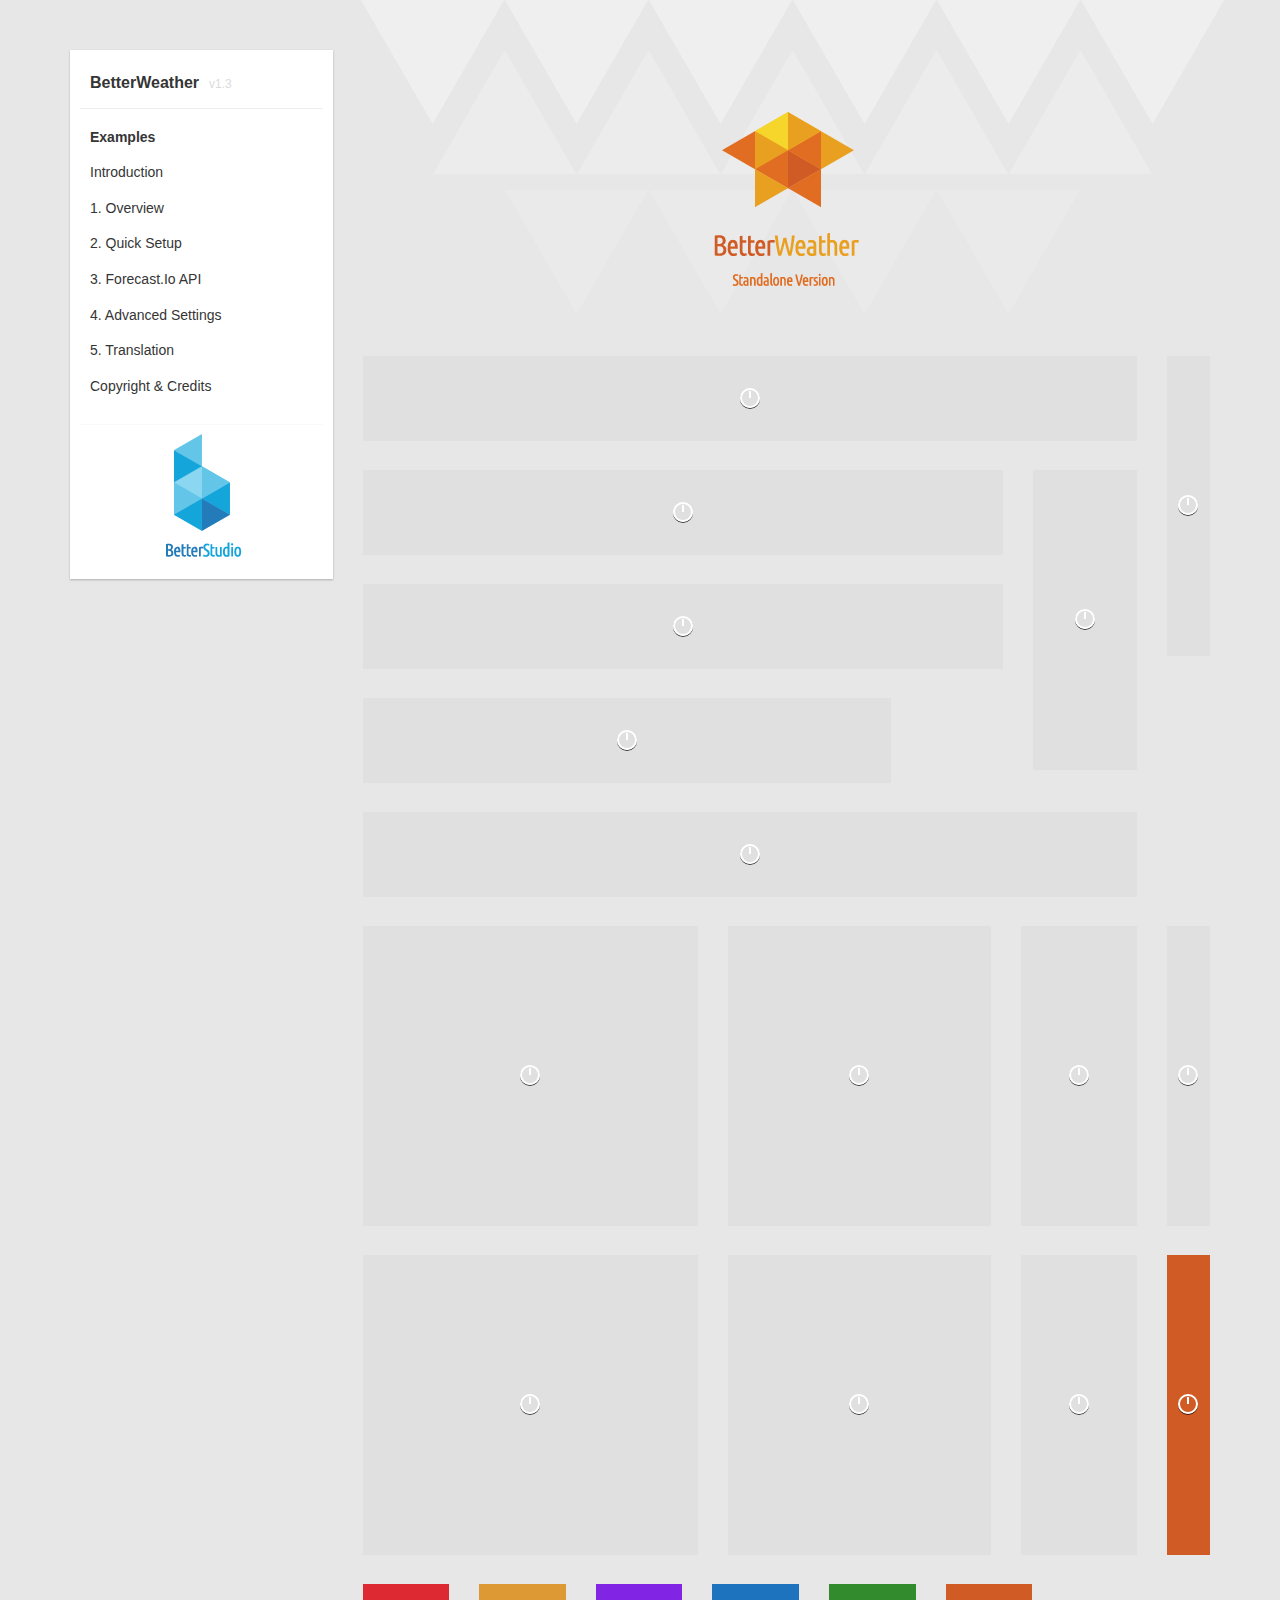
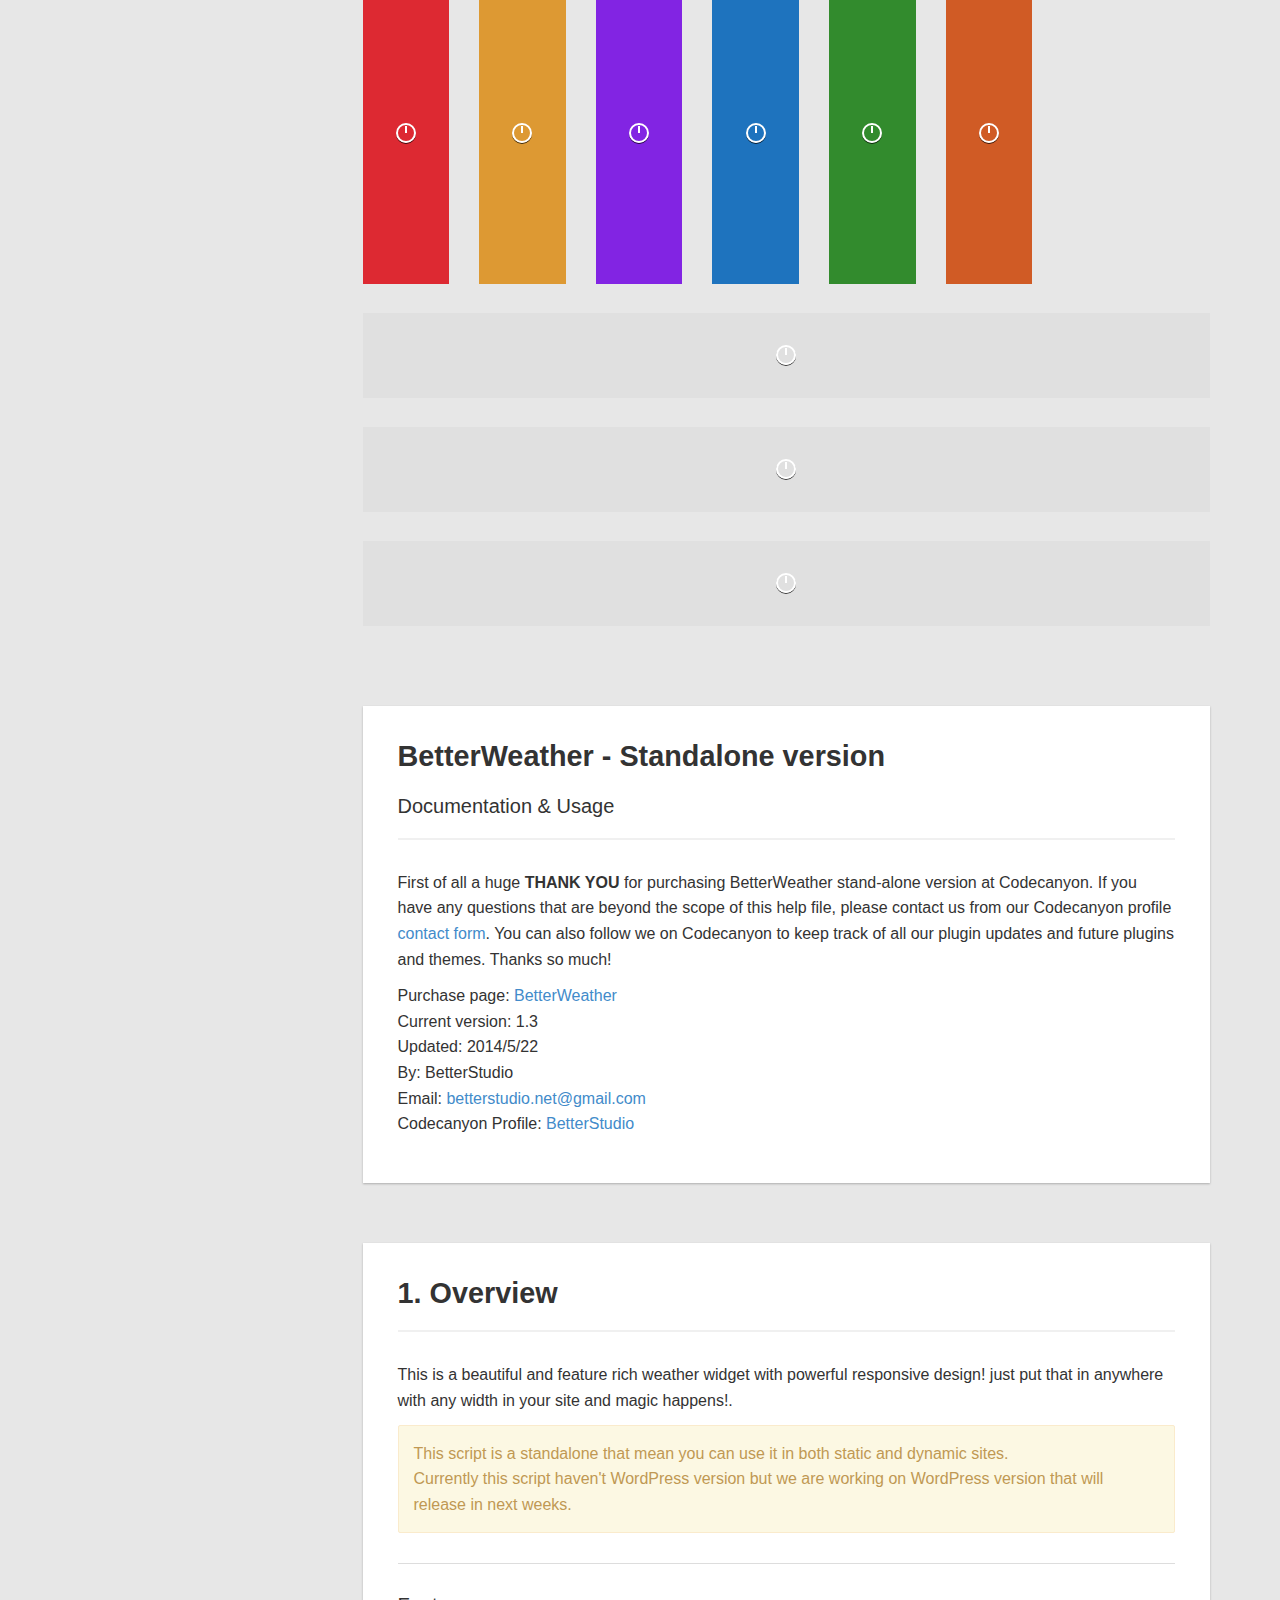
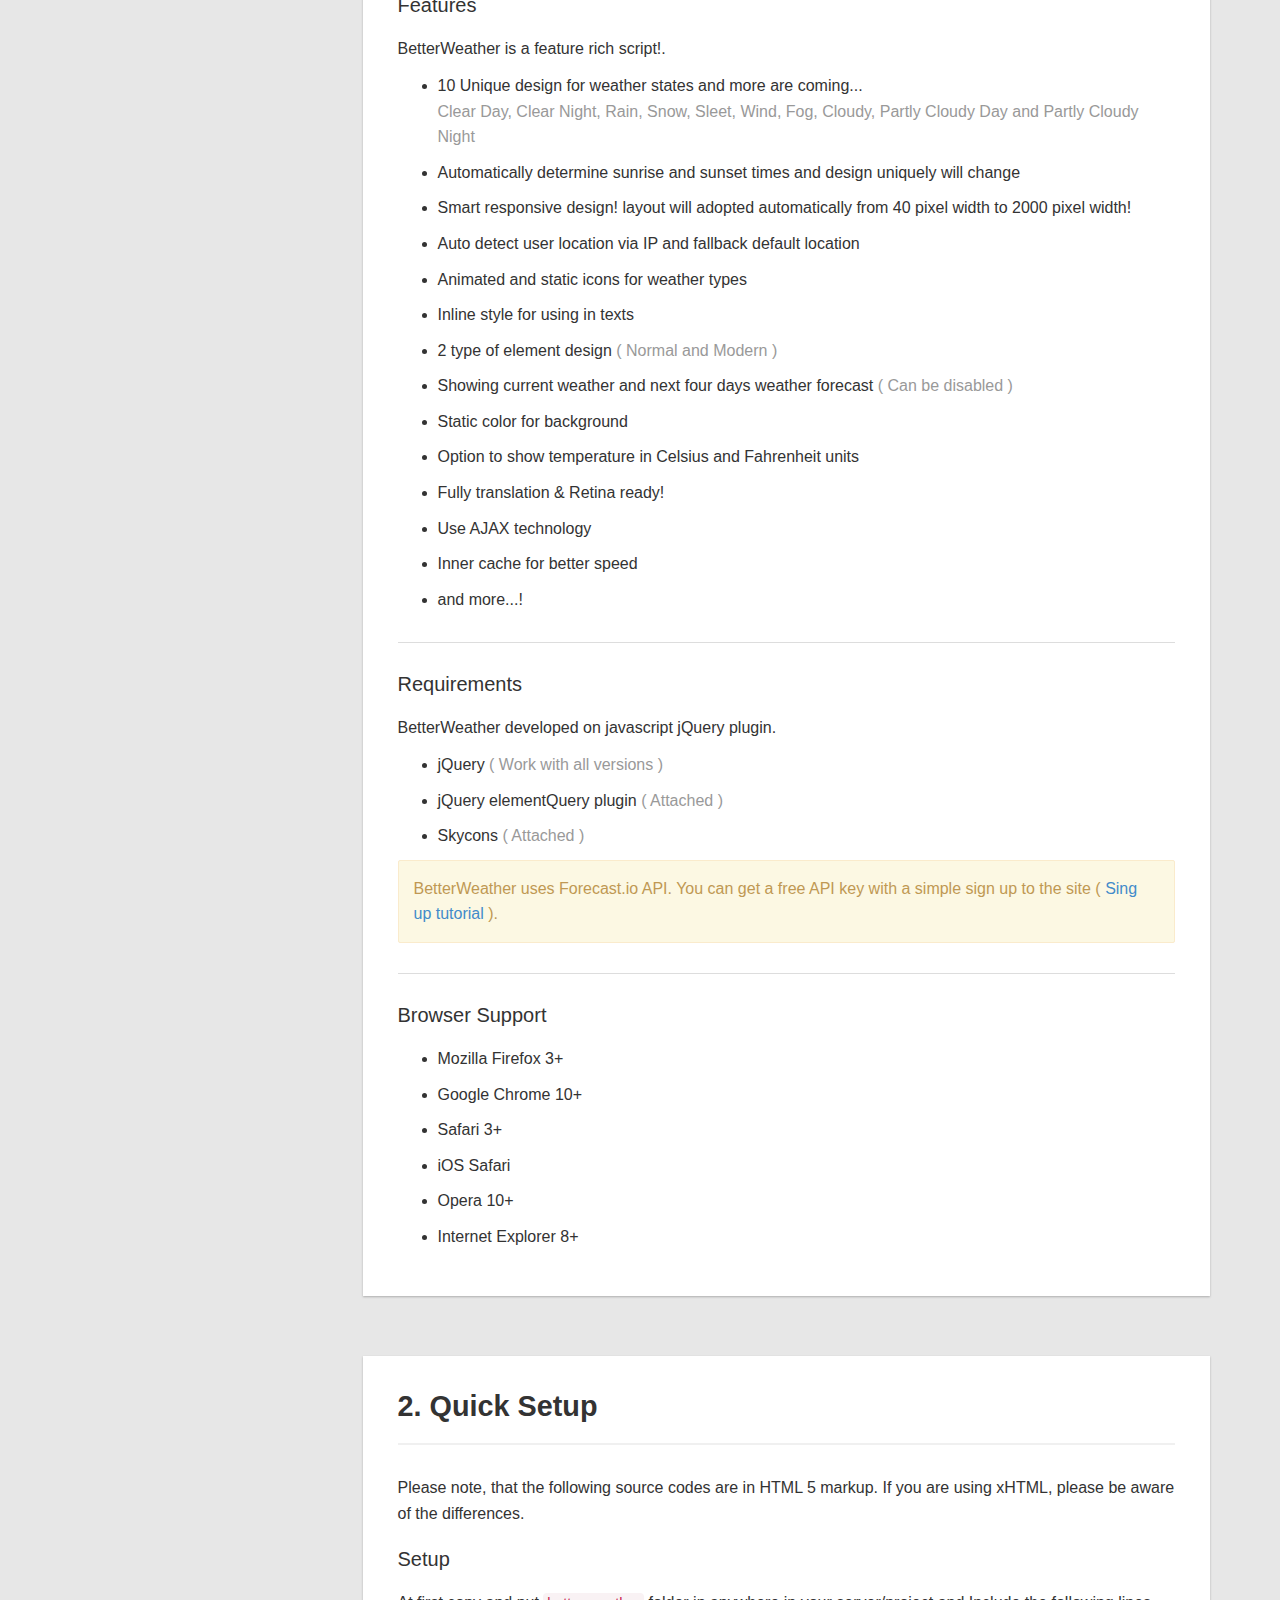
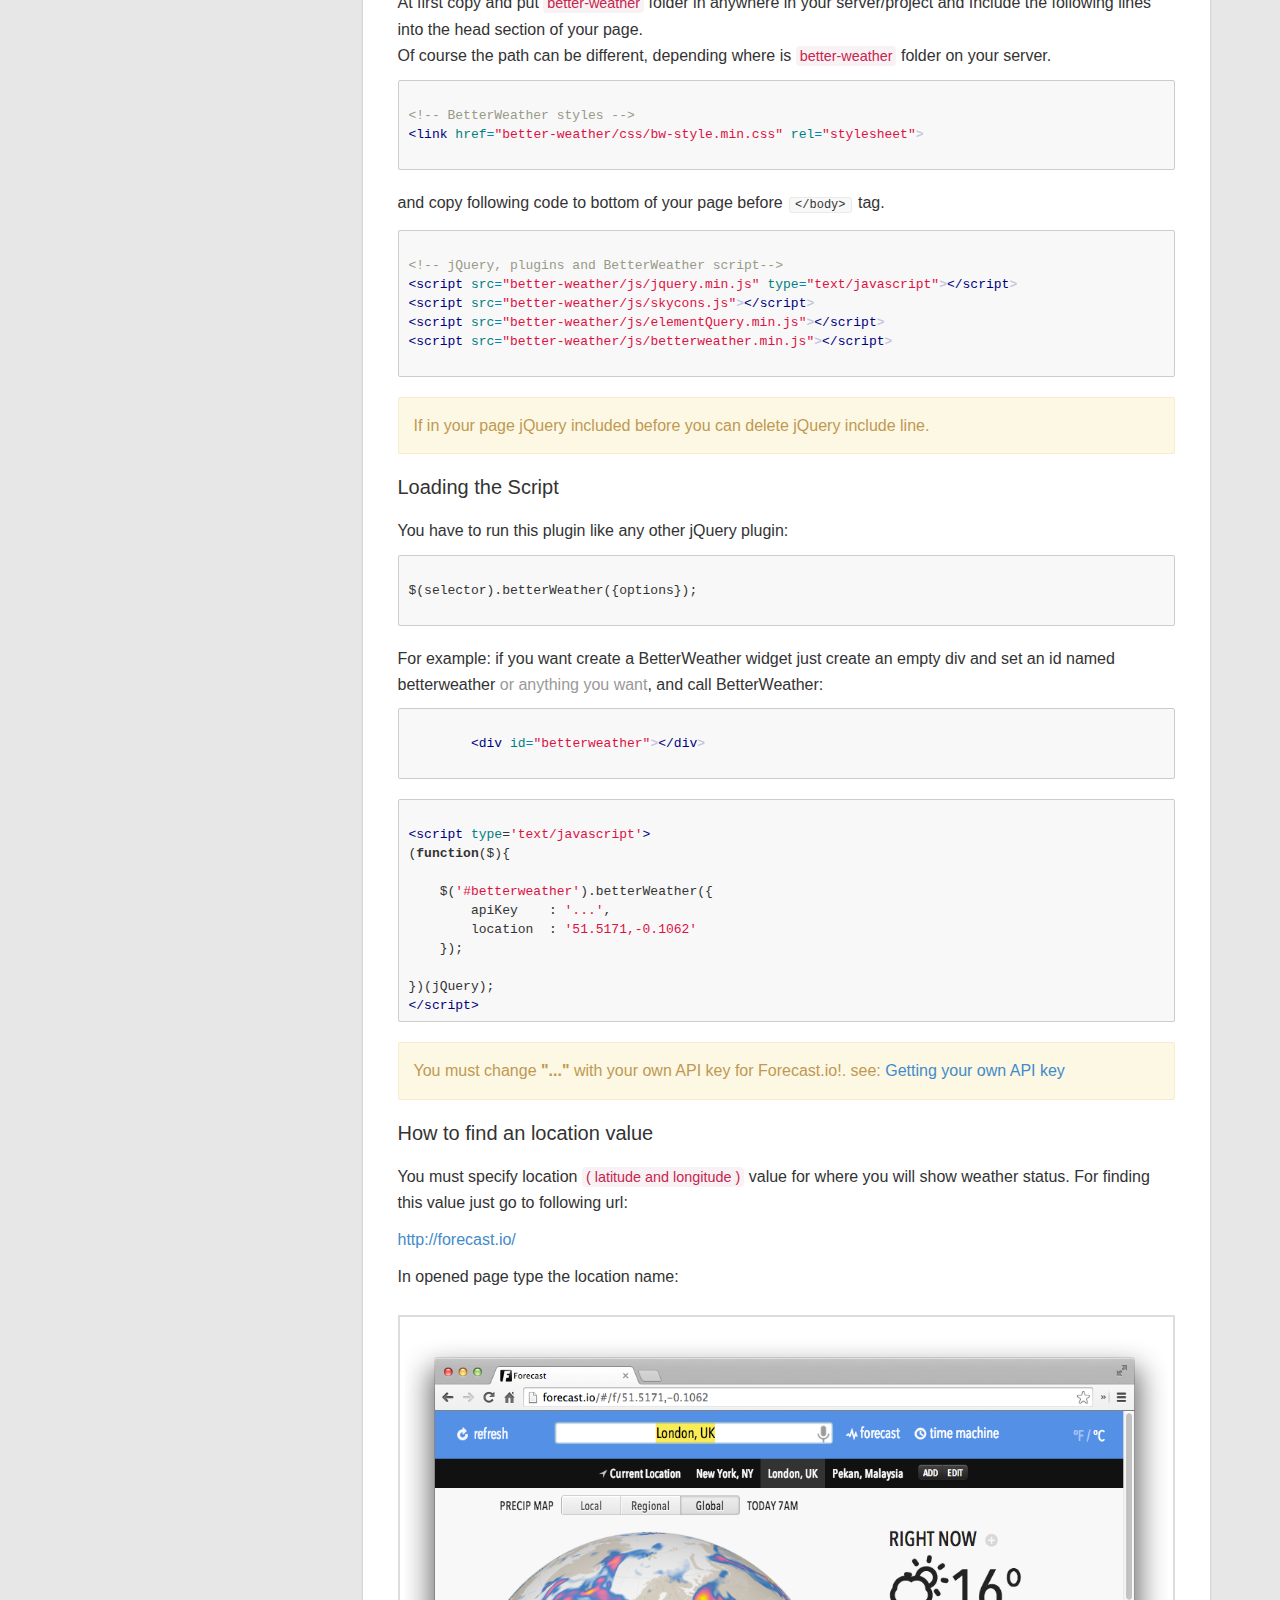
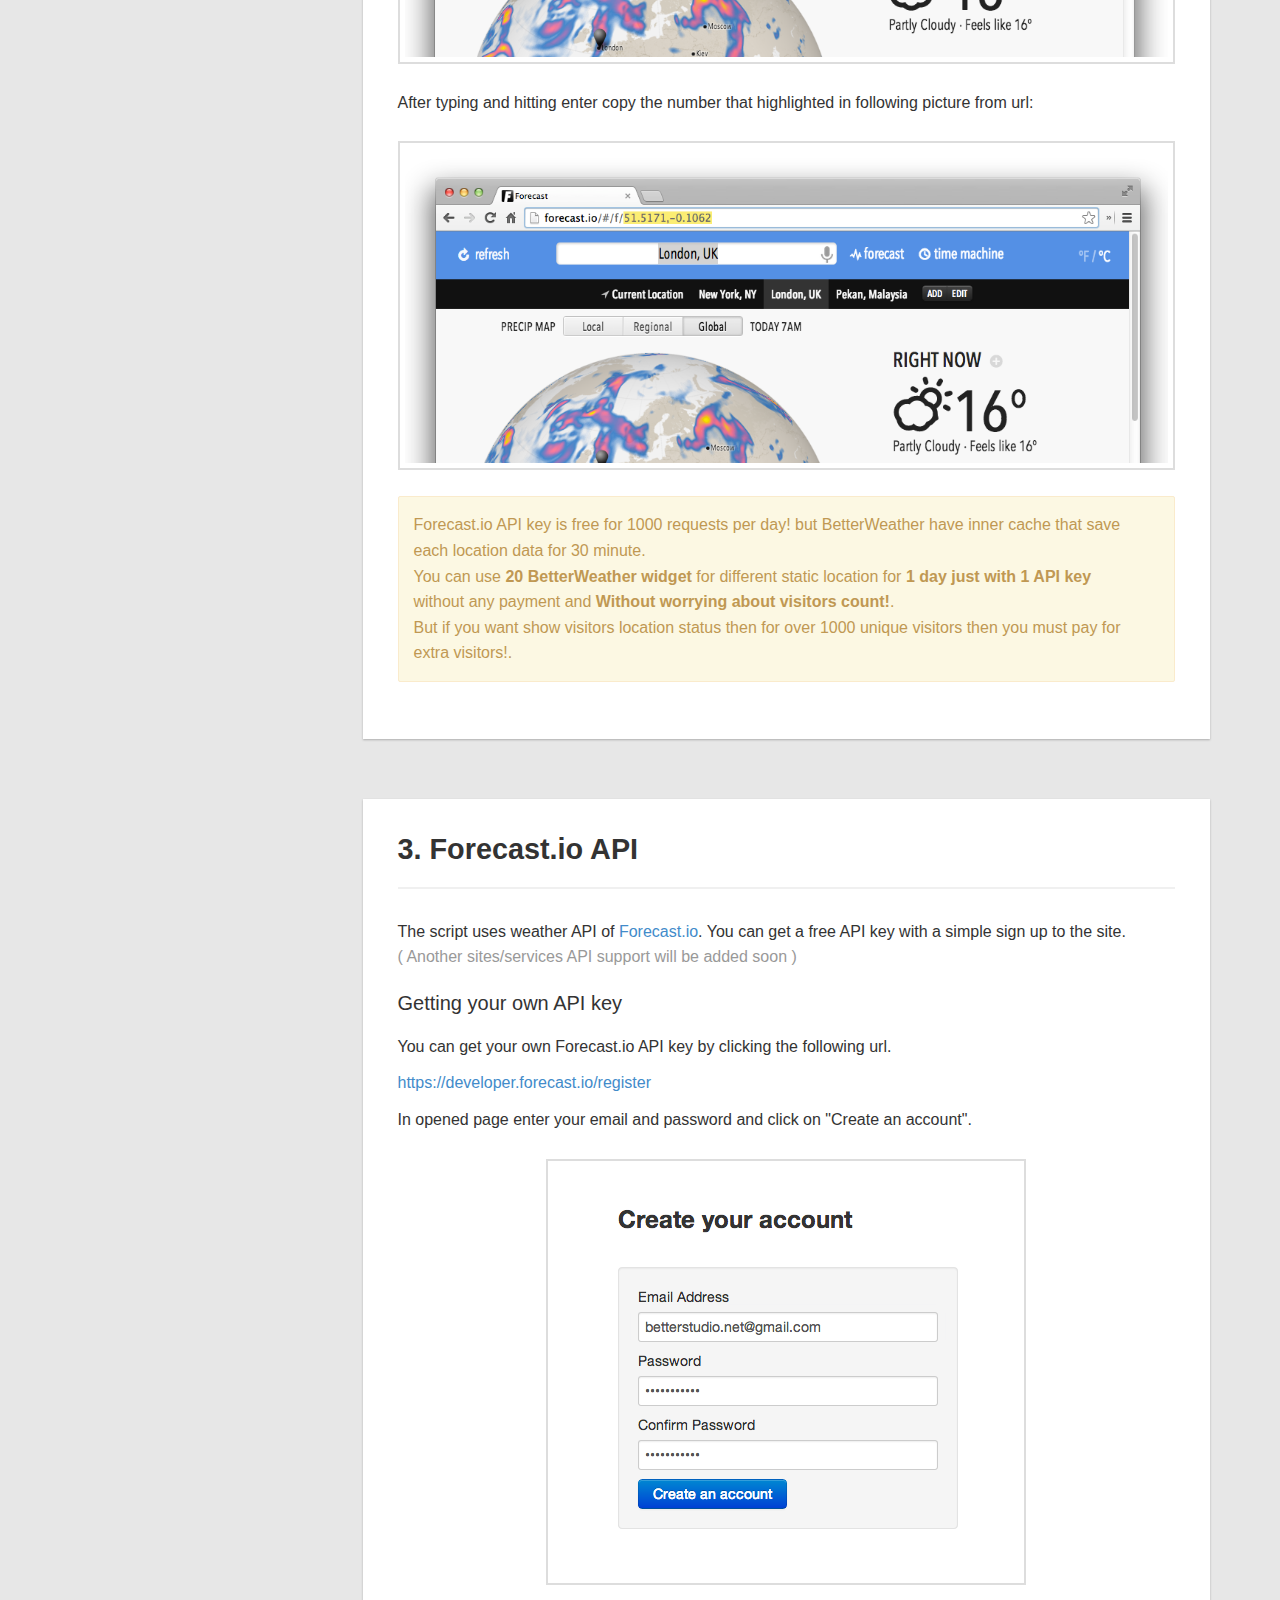
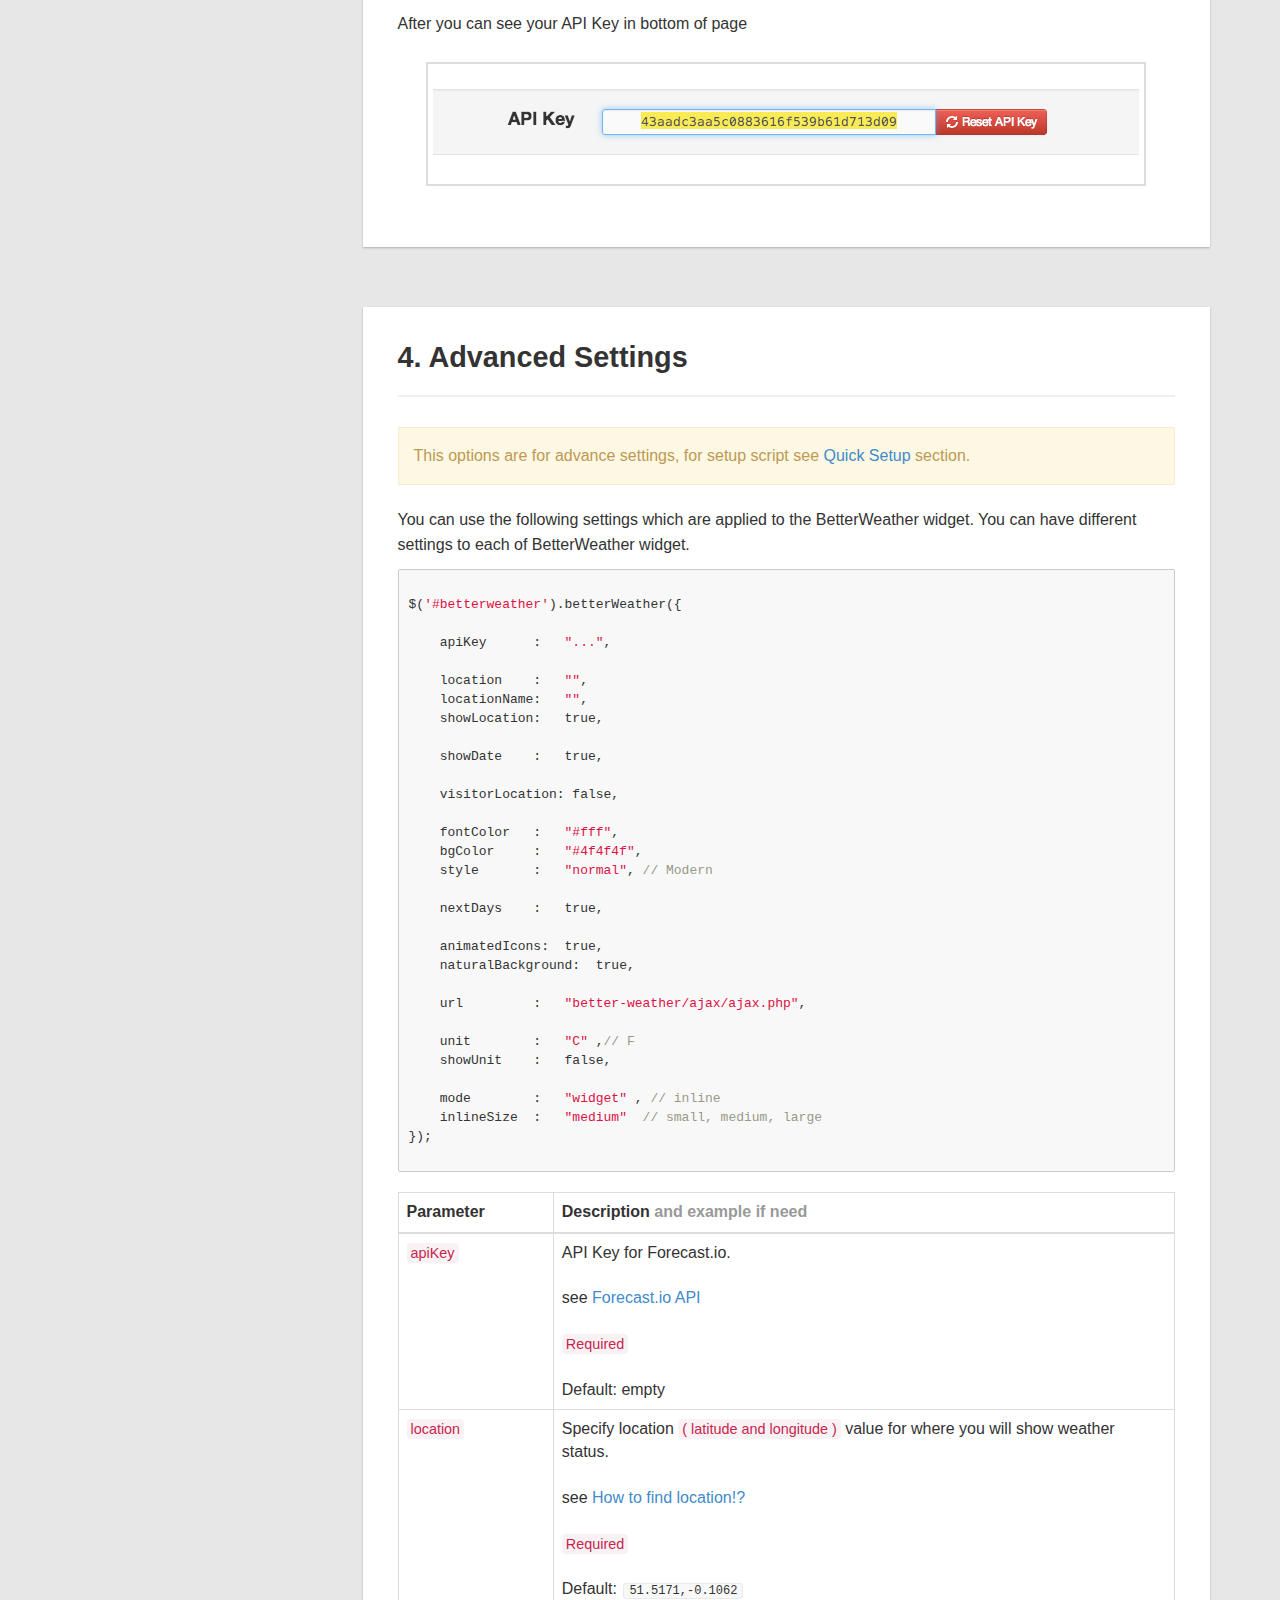
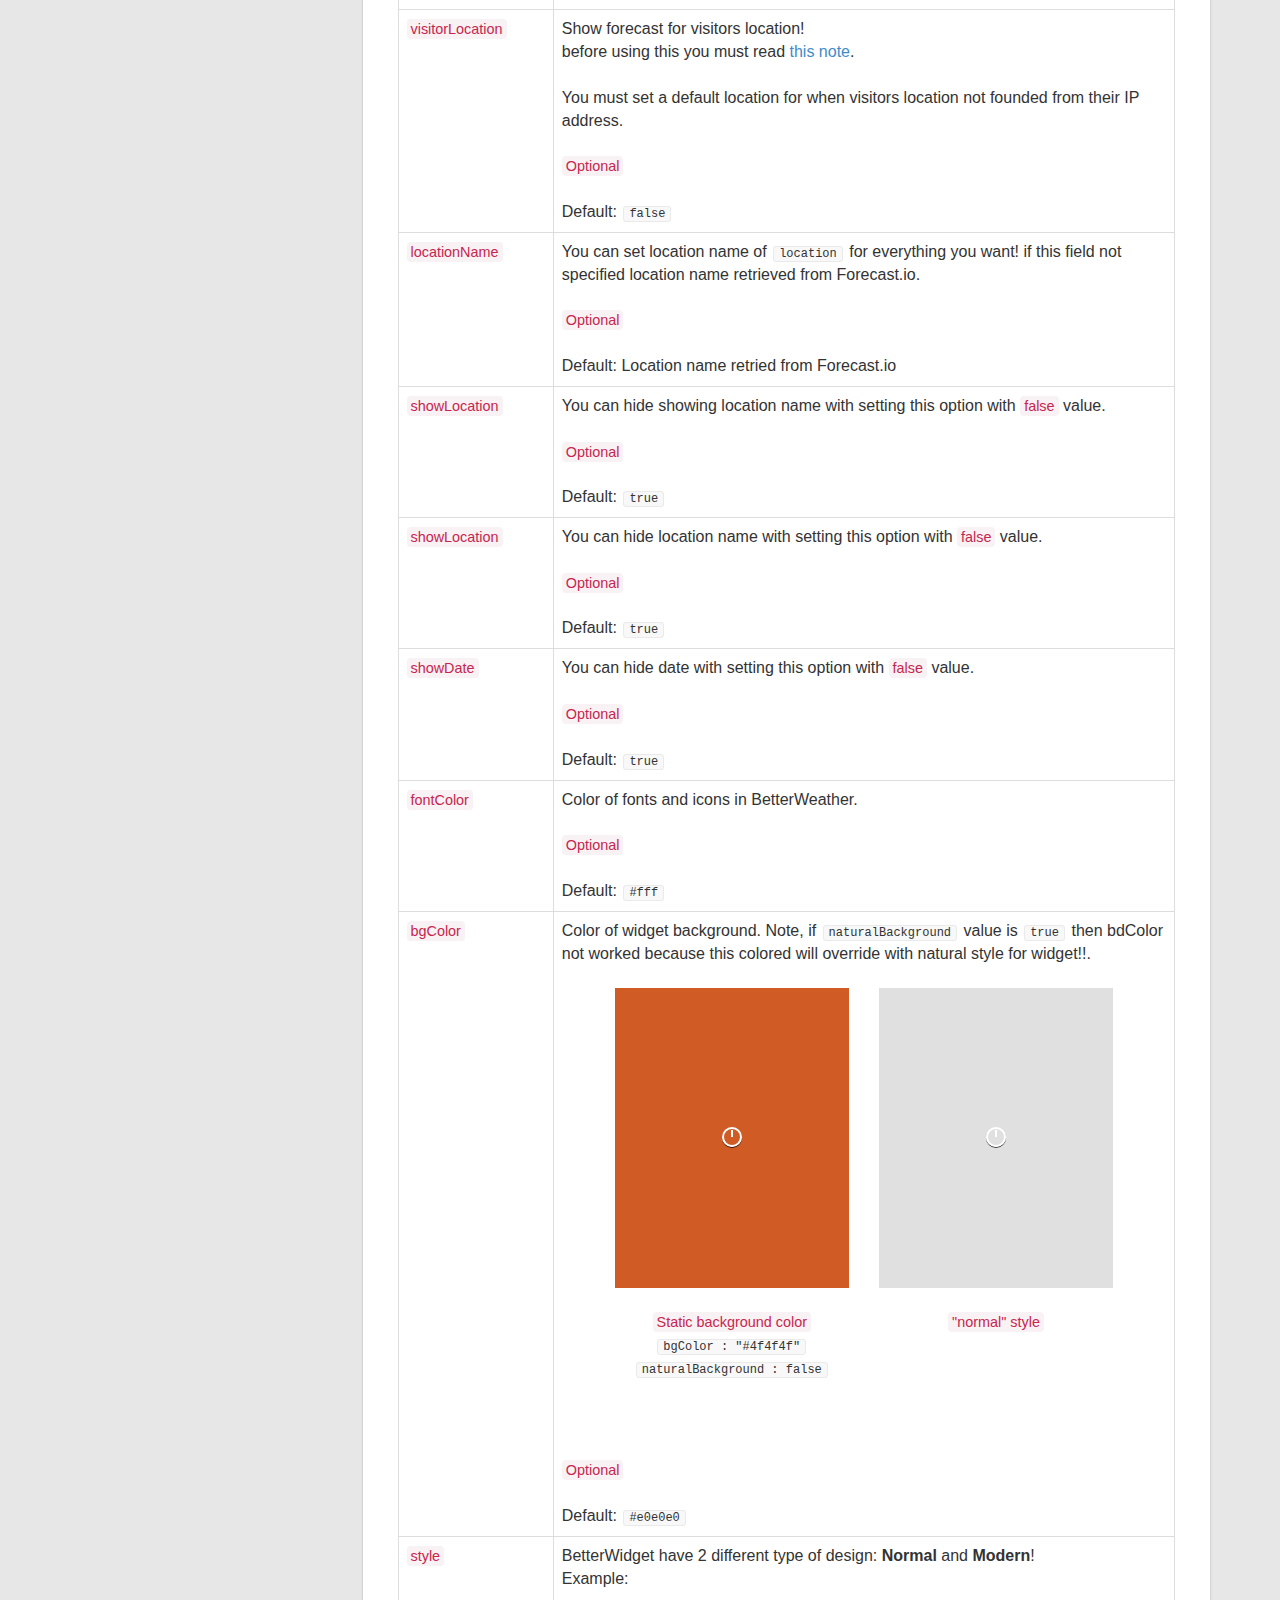
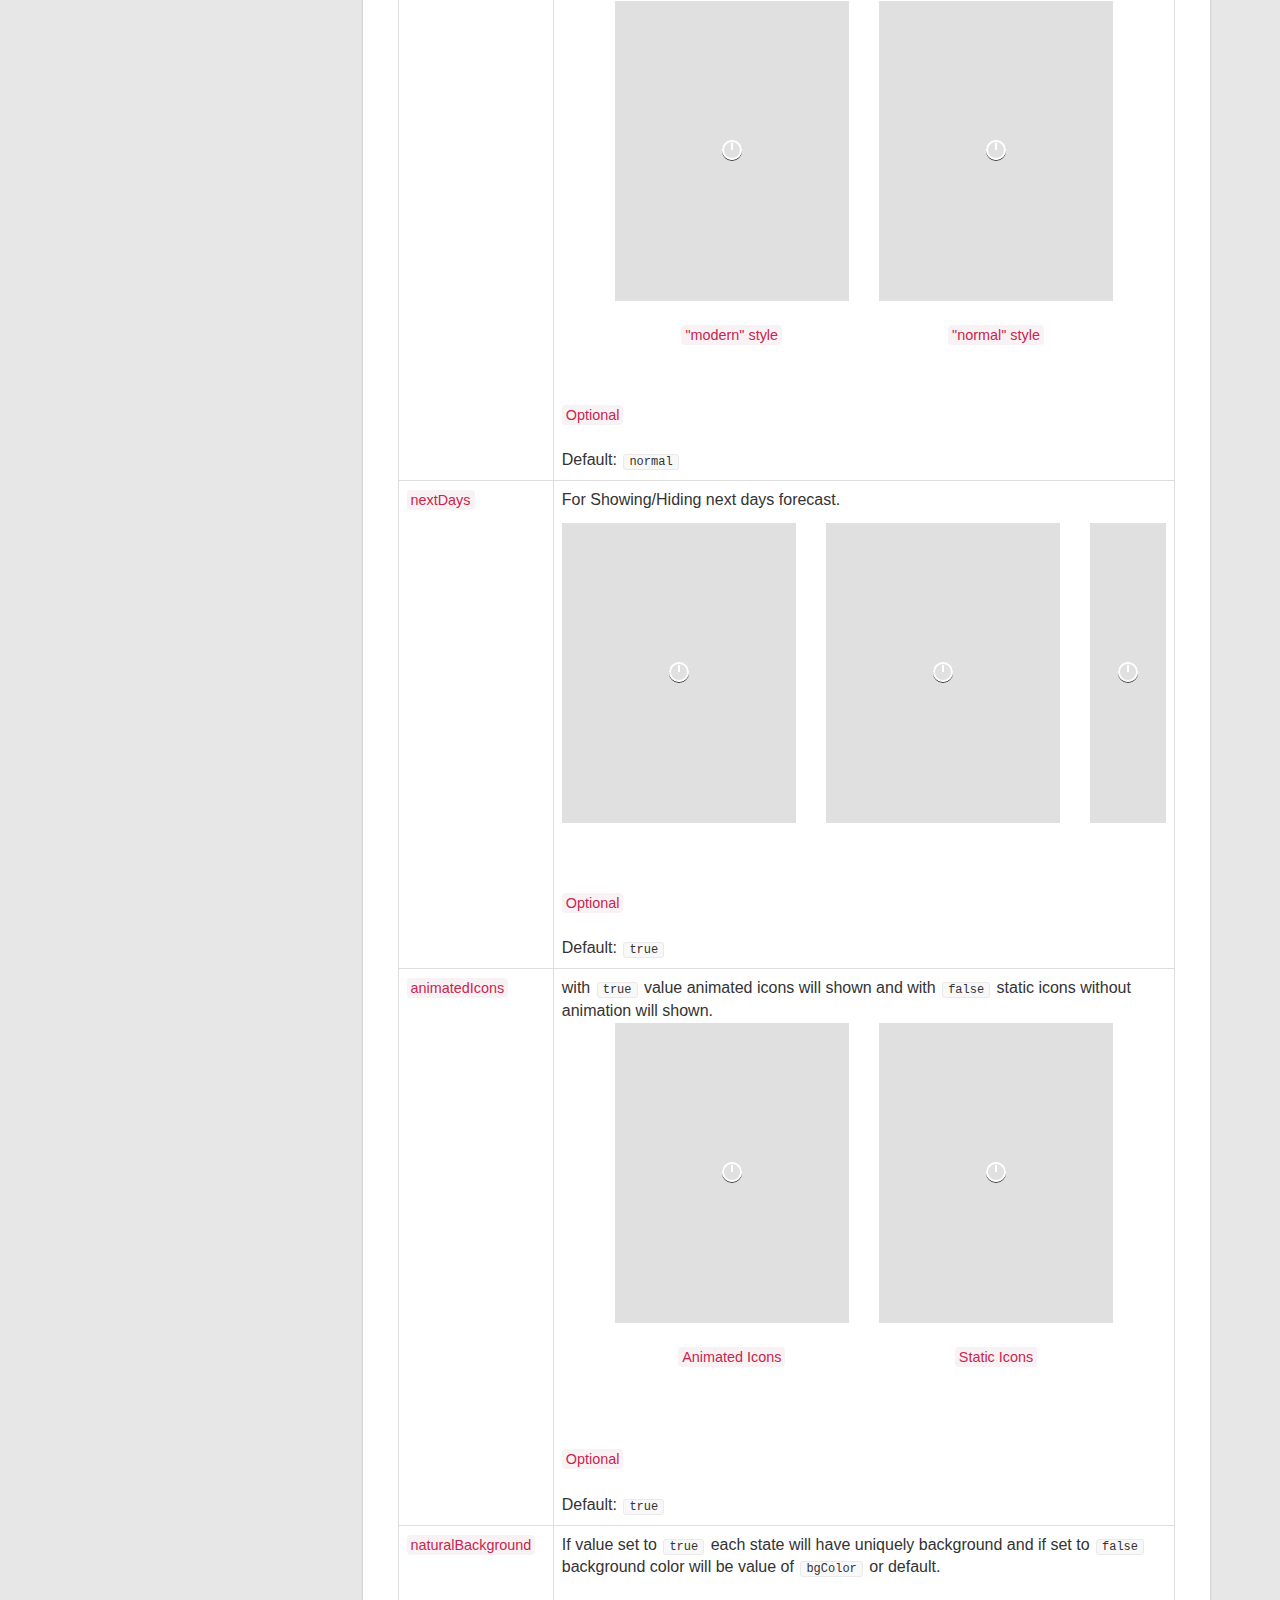
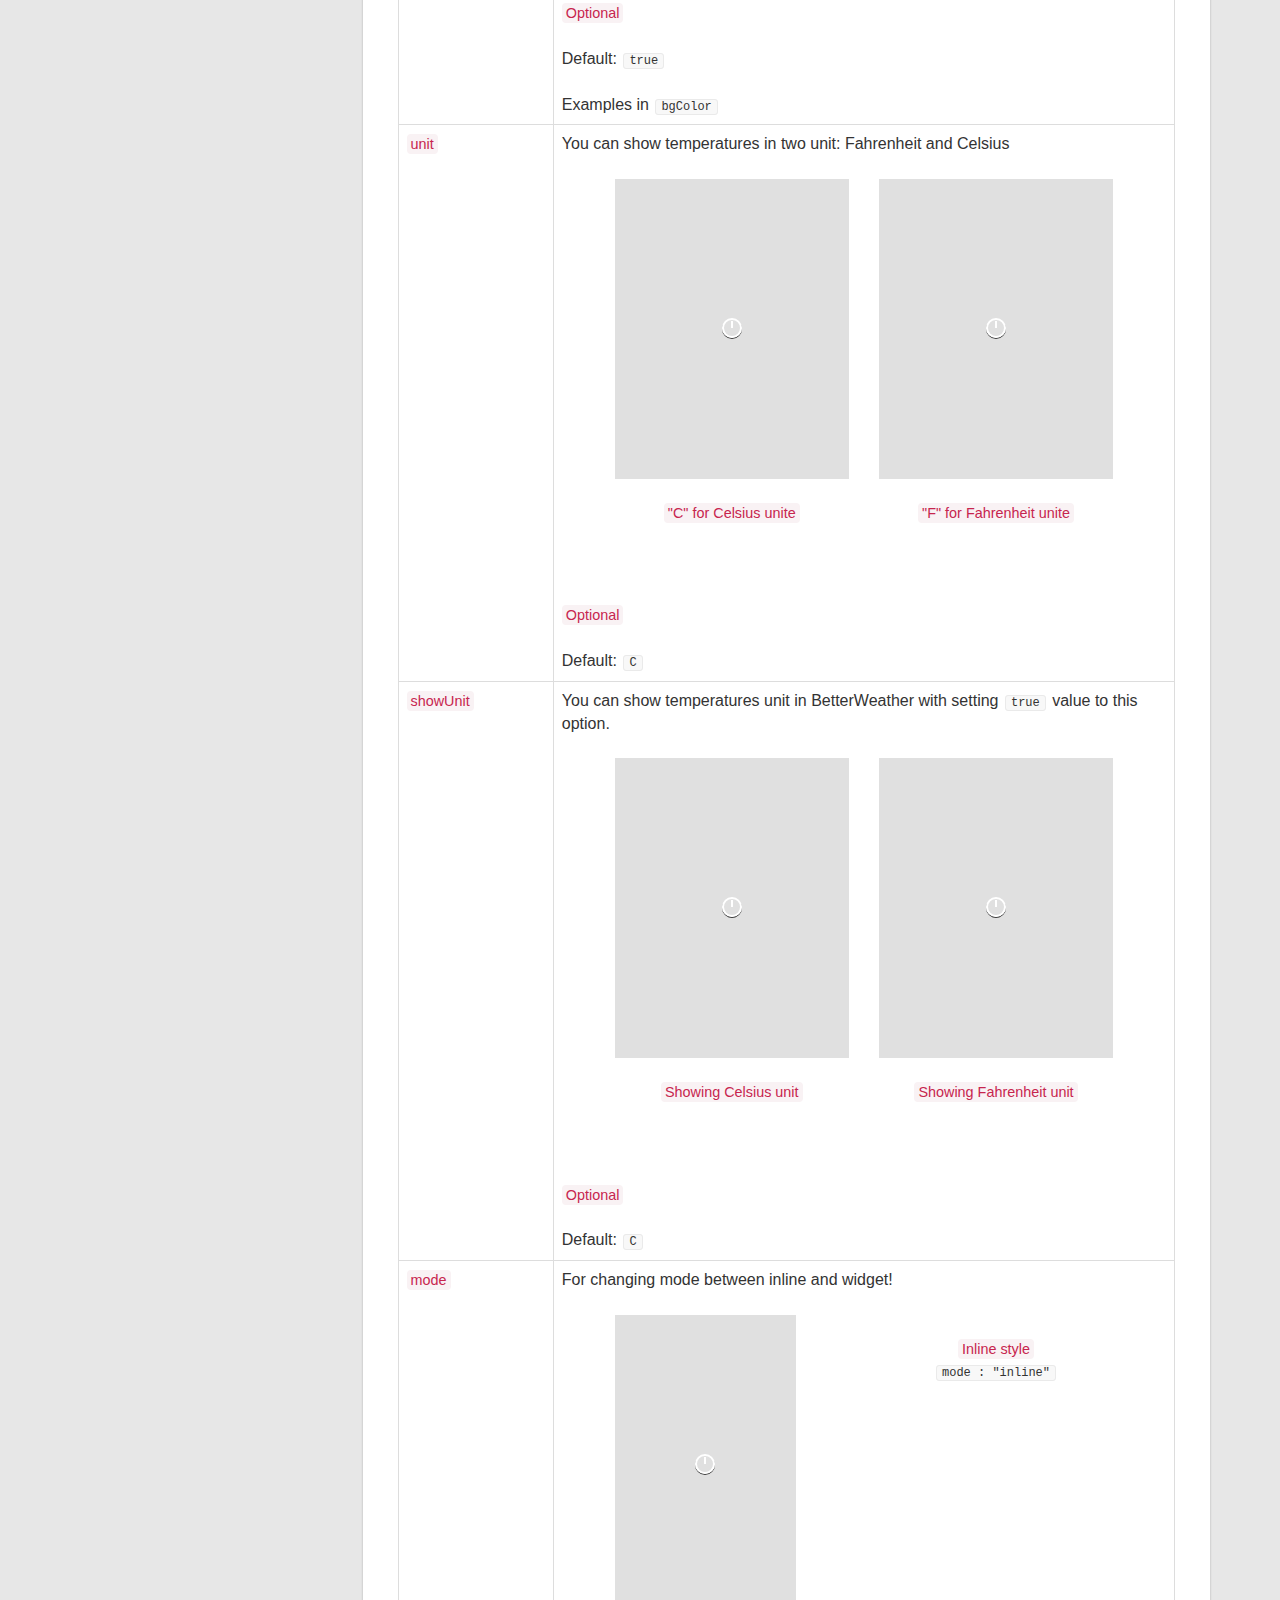
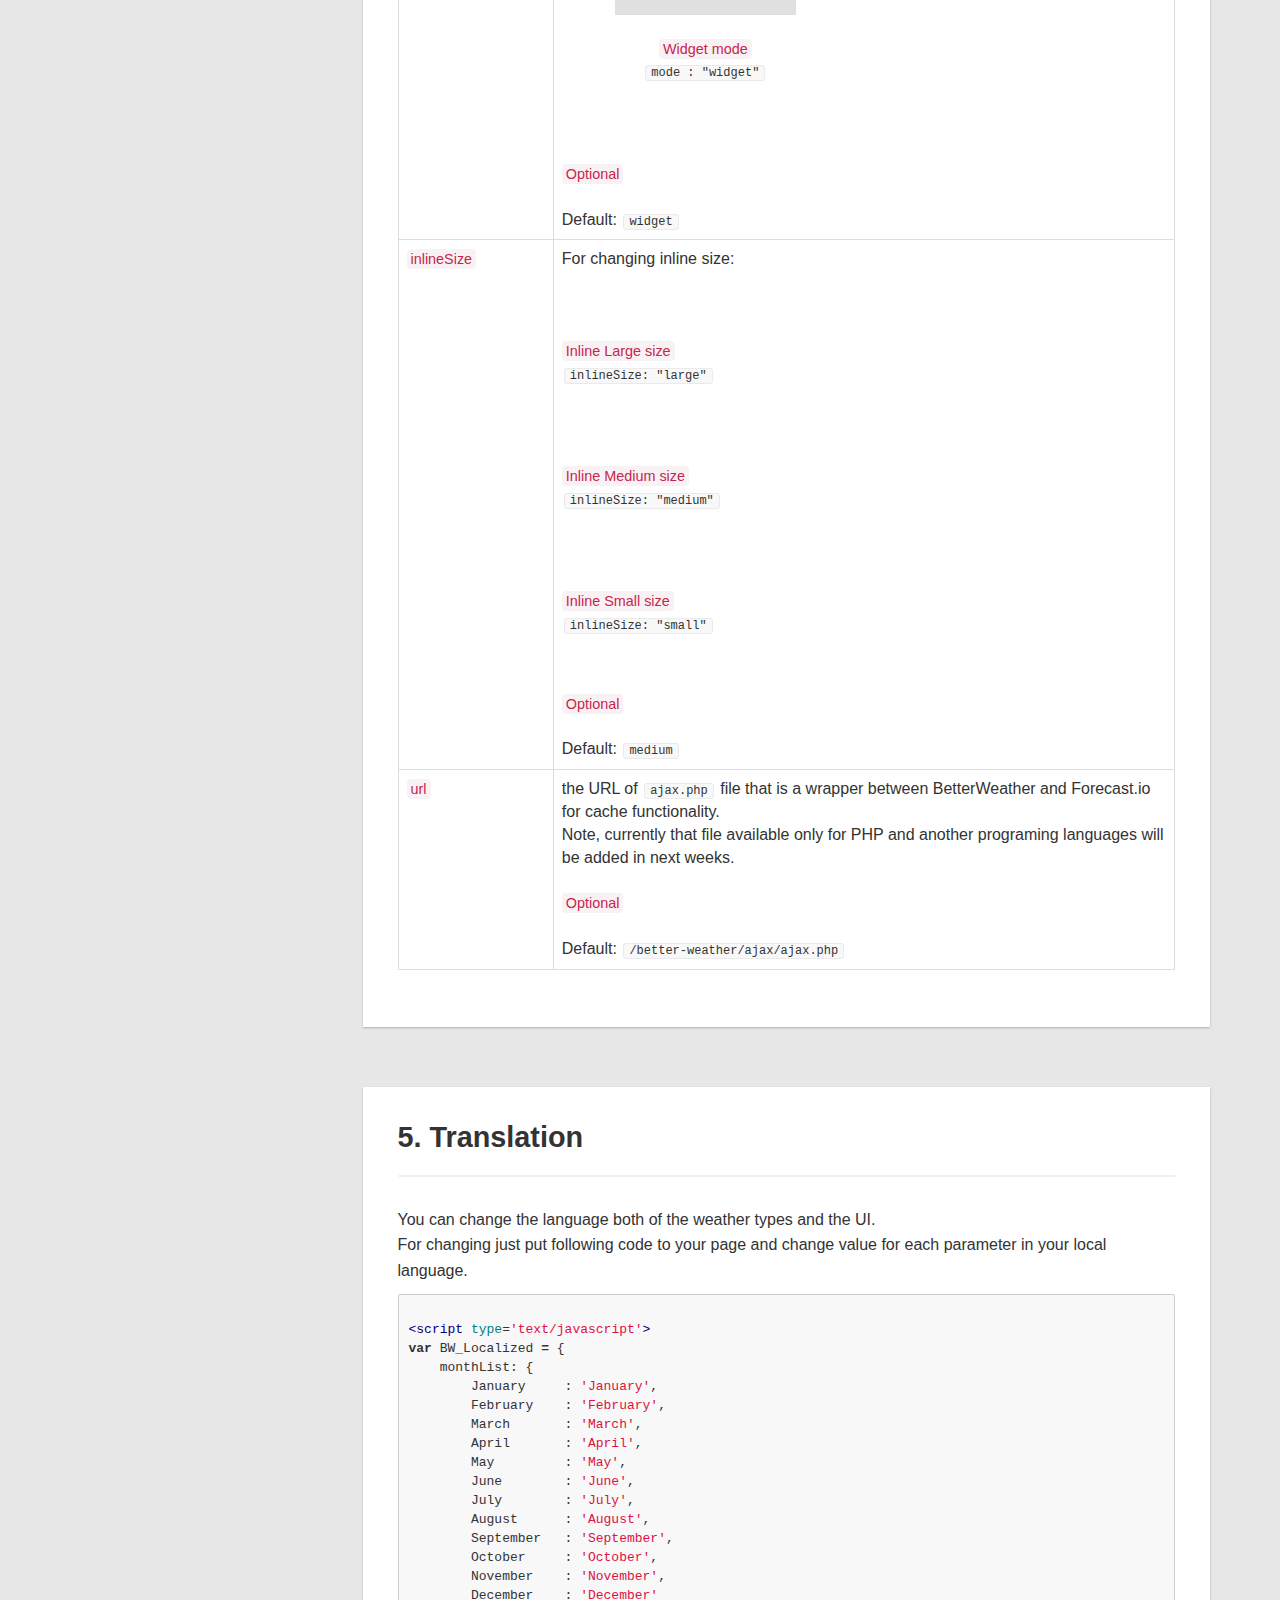
<file: BetterWeather-Stand-alone-v1.4/Documentation/index.html>
<!DOCTYPE html>
<html lang="en">
	<head>
		<meta charset="utf-8">
		<meta http-equiv="X-UA-Compatible" content="IE=edge">
		<meta name="viewport" content="width=device-width, initial-scale=1.0">
		<meta name="description" content="">
		<meta name="author" content="BetterStudio">
		<title>BetterWeather Standalone version Documentation</title>

		<!-- Bootstrap core CSS -->
		<link href="./bootstrap/css/bootstrap.min.css" rel="stylesheet">
		<link href="./css/document.css" rel="stylesheet">
        <link href="./css/github.css" rel="stylesheet" type="text/css" media="screen">
        <link href="../better-weather/css/bw-style.min.css" rel="stylesheet">

        <!-- Custom styles for this template -->
		<!-- HTML5 shim and Respond.js IE8 support of HTML5 elements and media queries -->
		<!--[if lt IE 9]>
		<script src="https://oss.maxcdn.com/libs/html5shiv/3.7.0/html5shiv.js"></script>
		<script src="https://oss.maxcdn.com/libs/respond.js/1.3.0/respond.min.js"></script>
		<![endif]-->
	</head>
	<body data-spy="scroll" data-target="#sidebar" data-offset="100">
		<div class="container">
			<div class="row">

                <div class="col-md-3 sidebar-container hidden-sm hidden-xs">

                    <div id="sidebar" class="sidebar">
                        <p class="theme-link"><a target="_blank" href="http://codecanyon.net/item/betterweather-standalone/7702441?ref=Better-Studio">BetterWeather</a><span class="version">v1.3</span></p>
                        <ul class="nav bs-sidenav">
                            <li><a href="#examples">Examples</a></li>
                            <li><a href="#introduction">Introduction</a></li>
                            <li><a href="#overview">1. Overview</a></li>
                            <li><a href="#usage">2. Quick Setup</a></li>
                            <li><a href="#forecast-api">3. Forecast.io API</a></li>
                            <li><a href="#user-settings">4. Advanced Settings</a></li>
                            <li><a href="#translation">5. Translation</a></li>
                            <li><a href="#copyright-credits">Copyright &amp; Credits</a></li>
                        </ul>
                        <a target="_blank" class="better-studio-logo hidden-sm hidden-xs" href="http://codecanyon.net/user/Better-Studio?ref=Better-Studio">BetterStudio</a>
                    </div>

                </div>

            <div class="col-md-9 col-md-12 content-col">

                    <div class="row" id="examples">
                        <div class="logo-col">
                            <h1 class="logo"><a target="_blank" href="http://codecanyon.net/item/betterweather-standalone/7702441?ref=Better-Studio">BetterWeather standalone version</a></h1>
                        </div>
                    </div>

                    <div class="row better-weather-examples">

                        <div class="row">
                            <div class="col-lg-11 col-md-12">

                                <div id="weather-2"></div>

                                <div class="row">
                                    <div class="col-lg-10 col-md-12">

                                        <div id="weather-4"></div>

                                        <div class="row">
                                            <div class="col-lg-12 col-md-12">
                                                <div id="weather-5"></div>
                                            </div>
                                        </div>

                                        <div class="row">
                                            <div class="col-lg-10  col-md-12">
                                                <div id="weather-7"></div>
                                            </div>

                                        </div>
                                    </div>
                                    <div class="col-lg-2">
                                        <div id="weather-6"></div>
                                    </div>
                                </div>

                                <div id="weather-8"></div>

                            </div>

                            <div class="col-lg-1 col-md-12 ">
                                <div id="weather-3"></div>
                            </div>

                        </div>


                        <!-- Modern style - smaller than 400 pixel -->
                        <div class="row">
                            <div class="col-lg-5 col-md-5 col-sm-3">
                                <div id="weather-9"></div>
                            </div>
                            <div class="col-lg-4  col-md-4 col-sm-3">
                                <div id="weather-10"></div>
                            </div>
                            <div class="col-lg-2  col-md-2 col-sm-3">
                                <div id="weather-11"></div>
                            </div>
                            <div class="col-lg-1 col-md-1 col-sm-3">
                                <div id="weather-12"></div>
                            </div>
                        </div>


                        <!-- Normal style - smaller than 400 pixel -->
                        <div class="row">
                            <div class="col-lg-5 col-md-5 col-sm-3">
                                <div id="weather-13"></div>
                            </div>
                            <div class="col-lg-4 col-md-3 col-sm-3">
                                <div id="weather-14"></div>
                            </div>
                            <div class="col-lg-2 col-md-2 col-sm-3">
                                <div id="weather-15"></div>
                            </div>
                            <div class="col-lg-1 col-md-2 col-sm-3">
                                <div id="weather-16"></div>
                            </div>
                        </div>

                        <!-- Static color examples -->
                        <div class="row hidden-xs hidden-sm hidden-md" style="width: 700px">
                            <div class="col-lg-2">
                                <div id="example-static-color-1"></div>
                            </div>
                            <div class="col-lg-2">
                                <div id="example-static-color-2"></div>
                            </div>
                            <div class="col-lg-2">
                                <div id="example-static-color-3"></div>
                            </div>
                            <div class="col-lg-2">
                                <div id="example-static-color-4"></div>
                            </div>
                            <div class="col-lg-2">
                                <div id="example-static-color-5"></div>
                            </div>
                            <div class="col-lg-2">
                                <div id="example-static-color-6"></div>
                            </div>
                        </div>

                        <div class="row">
                            <div class="col-lg-12">
                                <div id="example-state-sunrise" class="state-sunrise"></div>
                            </div>
                        </div>


                        <div class="row">
                            <div class="col-lg-12">
                                <div id="example-state-sunset" class="state-sunset"></div>
                            </div>
                        </div>


                        <!-- Envato State ;) -->
                        <div class="row">
                            <div class="col-lg-12">
                                <div id="weather-18"></div>
                            </div>
                        </div>

                        <!-- Inline modes -->
                        <div class="row">

                            <div class="col-lg-3 col-lg-offset-2">
                                <span id="example-inline-large"></span>
                            </div>
                            <div class="col-lg-3 ">
                                <span id="example-inline-normal"></span>
                            </div>
                            <div class="col-lg-3 text-center">
                                <span id="example-inline-small"></span>
                            </div>

                        </div>

                    </div>

                    <div class="doc-section first-section">
						<div class="page-header">
							<h1 id="introduction">BetterWeather - Standalone version</h1>
							<h3>Documentation &amp; Usage</h3>
						</div>

						<p>First of all a huge <strong>THANK YOU</strong> for purchasing BetterWeather stand-alone version at Codecanyon.
                            If you have any questions that are beyond the scope of this help file, please contact us from our Codecanyon profile <a href="http://codecanyon.net/user/Better-Studio?ref=Better-Studio">contact form</a>. You can also follow we on Codecanyon to keep track of all our plugin updates and future plugins and themes. Thanks so much!</p>

						<p>
                            Purchase page: <a href="http://codecanyon.net/item/betterweather-standalone/7702441?ref=Better-Studio">BetterWeather</a><br>
                            Current version: 1.3<br>
                            Updated: 2014/5/22<br>
							By: BetterStudio<br>
							Email: <a href="mailto:betterstudio.net@gmail.com">betterstudio.net@gmail.com</a><br>
							Codecanyon Profile: <a href="http://codecanyon.net/user/Better-Studio?ref=Better-Studio">BetterStudio</a>
						</p>
					</div><!-- /doc-section -->

                    <div class="doc-section">
                        <div class="page-header">
                            <h1 id="overview">1. Overview</h1>
                        </div>

                        <p>
                            This is a beautiful and feature rich weather widget with powerful responsive design! just put that in anywhere with any width in your site and magic happens!.
                        </p>

                        <div class="alert alert-warning alert-dismissable">
                            This script is a standalone that mean you can use it in both static and dynamic sites. <br> Currently this script haven't WordPress version but we are working on WordPress version that will release in next weeks.
                        </div>

                        <hr>

                        <h3>Features</h3>

                        <p>
                            BetterWeather is a feature rich script!.
                        </p>

                        <ul>
                            <li>10 Unique design for weather states and more are coming...<br><span class="text-muted">Clear Day, Clear Night, Rain, Snow, Sleet, Wind, Fog, Cloudy, Partly Cloudy Day and Partly Cloudy Night</span></li>
                            <li>Automatically determine sunrise and sunset times and design uniquely will change</li>
                            <li>Smart responsive design! layout will adopted automatically from 40 pixel width to 2000 pixel width!</li>
                            <li>Auto detect user location via IP and fallback default location</li>
                            <li>Animated and static icons for weather types</li>
                            <li>Inline style for using in texts</li>
                            <li>2 type of element design <span class="text-muted">( Normal and Modern )</span></li>
                            <li>Showing current weather and next four days weather forecast <span class="text-muted">( Can be disabled )</span></li>
                            <li>Static color for background</li>
                            <li>Option to show temperature in Celsius and Fahrenheit units</li>
                            <li>Fully translation & Retina ready!</li>
                            <li>Use AJAX technology</li>
                            <li>Inner cache for better speed</li>
                            <li>and more...!</li>
                        </ul>

                        <hr>

                        <h3>Requirements</h3>

                        <p>
                            BetterWeather developed on javascript jQuery plugin.
                        </p>

                        <ul>
                            <li>jQuery <span class="text-muted">( Work with all versions )</span></li>
                            <li>jQuery elementQuery plugin <span class="text-muted">( Attached )</span></li>
                            <li>Skycons <span class="text-muted">( Attached )</span></li>
                        </ul>

                        <div class="alert alert-warning alert-dismissable">
                            BetterWeather uses Forecast.io API. You can get a free API key with a simple sign up to the site ( <a href="#forecast-api">Sing up tutorial </a> ).
                        </div>

                        <hr>

                        <h3>Browser Support</h3>

                        <ul>
                            <li>Mozilla Firefox 3+</li>
                            <li>Google Chrome 10+</li>
                            <li>Safari 3+</li>
                            <li>iOS Safari</li>
                            <li>Opera 10+</li>
                            <li>Internet Explorer 8+</li>
                        </ul>

                    </div><!-- /doc-section -->


                    <div class="doc-section">
                        <div class="page-header">
                            <h1 id="usage">2. Quick Setup</h1>
                        </div>

                        <p>
                            Please note, that the following source codes are in HTML 5 markup. If you are using xHTML, please be aware of the differences.
                        </p>

                        <h3>Setup</h3>

                        <p>
                            At first copy and put <span class="highlight-text">better-weather</span> folder in anywhere in your server/project and Include the following lines into the head section of your page.
                            <br>Of course the path can be different, depending where is <span class="highlight-text">better-weather</span> folder on your server.
                        </p>

                        <pre>
                            <code data-language="html">
&lt;!-- BetterWeather styles --&gt;
&lt;link href=&quot;better-weather/css/bw-style.min.css&quot; rel=&quot;stylesheet&quot;&gt;
                            </code>
                        </pre>

                        <p>
                            and copy following code to bottom of your page before <code>&lt;/body&gt;</code> tag.
                        </p>

                        <pre>
                            <code data-language="html">
&lt;!-- jQuery, plugins and BetterWeather script--&gt;
&lt;script src=&quot;better-weather/js/jquery.min.js&quot; type=&quot;text/javascript&quot;&gt;&lt;/script&gt;
&lt;script src=&quot;better-weather/js/skycons.js&quot;&gt;&lt;/script&gt;
&lt;script src=&quot;better-weather/js/elementQuery.min.js&quot;&gt;&lt;/script&gt;
&lt;script src=&quot;better-weather/js/betterweather.min.js&quot;&gt;&lt;/script&gt;
                            </code>
                        </pre>

                        <div class="alert alert-warning alert-dismissable">
                            If in your page jQuery included before you can delete jQuery include line.
                        </div>


                        <h3>Loading the Script</h3>
                        <p>
                            You have to run this plugin like any other jQuery plugin:
                        </p>

<pre>
<code data-language="javascript">
$(selector).betterWeather({options});

</code>
</pre>

                        <p>
                            For example: if you want create a BetterWeather widget just create an empty div and set an id named betterweather <span class="text-muted"> or anything you want</span>, and call BetterWeather:
                        </p>


<pre>
    <code data-language="html">
        &lt;div id=&quot;betterweather&quot;&gt;&lt;/div&gt;
    </code>
</pre>



<pre><code data-language="html">
&lt;script type=&#39;text/javascript&#39;&gt;
(function($){

    $(&#39;#betterweather&#39;).betterWeather({
        apiKey    : &#39;...&#39;,
        location  : &#39;51.5171,-0.1062&#39;
    });

})(jQuery);
&lt;/script&gt;
</code></pre>

                        <div class="alert alert-warning alert-dismissable">
                            You must change <b>"..."</b> with your own API key for Forecast.io!. see: <a href="#forecast-api">Getting your own API key</a>
                        </div>


                        <h3 id="how-to-find-location">How to find an location value</h3>

                        <p>You must specify location <span class="highlight-text">( latitude and longitude )</span> value for where you will show weather status. For finding this value just go to following url:</p>

                        <p>
                            <a target="_blank" href="http://forecast.io/">http://forecast.io/</a>
                        </p>

                        <p>
                            In opened page type the location name:
                        </p>

                        <p class="text-center">
                            <img src="img/forecast-1.png" alt="type location"/>
                        </p>

                        <p>
                            After typing and hitting enter copy the number that highlighted in following picture from url:
                        </p>

                        <p class="text-center">
                            <img src="img/forecast-2.png" alt=""/>
                        </p>


                        <div id="requests-note" class="alert alert-warning alert-dismissable">
                            Forecast.io API key is free for 1000 requests per day! but BetterWeather have inner cache that save each location data for 30 minute.<br>
                            You can use <b>20 BetterWeather widget</b> for different static location for <b>1 day just with 1 API key</b> without any payment and <b>Without worrying about visitors count!</b>. <br>
                            But if you want show visitors location status then for over 1000 unique visitors then you must pay for extra visitors!.
                        </div>

                    </div><!-- /doc-section -->

					<div class="doc-section">
						<div class="page-header">
							<h1 id="forecast-api">3. Forecast.io API</h1>
						</div>
						<p>
                            The script uses weather API of <a target="_blank" href="http://forecast.io/">Forecast.io</a>. You can get a free API key with a simple sign up to the site.
                            <br> <span class="text-muted">( Another sites/services API support will be added soon )</span>
                        </p>

						<h3>Getting your own API key</h3>
						<p>
                            You can get your own Forecast.io API key by clicking the following url.
						</p>
                        <p>
                            <a target="_blank" href="https://developer.forecast.io/register">https://developer.forecast.io/register</a>
                        </p>

                        <p>
                            In opened page enter your email and password and click on "Create an account".
                        </p>

                        <p class="text-center">
                            <img src="img/forecast-signup-1.png" alt="Forecast.io sign up page"/>
                        </p>

                        <p>
                            After you can see your API Key in bottom of page
                        </p>

                        <p class="text-center">
                            <img src="img/forecast-signup-2.png" alt="Forecast.io sign up page"/>
                        </p>

					</div><!-- /doc-section -->

                    <div class="doc-section">
                        <div class="page-header">
                            <h1 id="user-settings">4. Advanced Settings</h1>
                        </div>

                        <div class="alert alert-warning alert-dismissable">
                            This options are for advance settings, for setup script see <a href="#usage">Quick Setup</a> section.
                        </div>

                        <p>
                            You can use the following settings which are applied to the BetterWeather widget. You can have different settings to each of BetterWeather widget.
                        </p>

<pre><code data-language="javascript">
$('#betterweather').betterWeather({

    apiKey      :   "...",

    location    :   "",
    locationName:   "",
    showLocation:   true,

    showDate    :   true,

    visitorLocation: false,

    fontColor   :   "#fff",
    bgColor     :   "#4f4f4f",
    style       :   "normal", // Modern

    nextDays    :   true,

    animatedIcons:  true,
    naturalBackground:  true,

    url         :   "better-weather/ajax/ajax.php",

    unit        :   "C" ,// F
    showUnit    :   false,

    mode        :   "widget" , // inline
    inlineSize  :   "medium"  // small, medium, large
});

</code></pre>



                        <table class="table table-bordered">
                            <thead>
                            <tr>
                                <th style="width: 20%">Parameter</th>
                                <th style="width: 80%">Description <span class="text-muted">and example if need</span></th>
                            </tr>
                            </thead>
                            <tbody>
                            <tr>
                                <td><span class="highlight-text">apiKey</span></td>
                                <td>
                                    API Key for Forecast.io.
                                    <br><br>see <a href="#forecast-api">Forecast.io API</a>
                                    <br><br><span class="highlight-text">Required</span>
                                    <br><br>Default:  empty


                                </td>
                            </tr>

                            <tr>
                                <td><span class="highlight-text">location</span></td>
                                <td>
                                    Specify location <span class="highlight-text">( latitude and longitude )</span> value for where you will show weather status.
                                    <br><br> see <a href="#how-to-find-location">How to find location!?</a>


                                    <br><br><span class="highlight-text">Required</span>
                                    <br><br>Default:  <code>51.5171,-0.1062</code>

                                </td>
                            </tr>

                            <tr>
                                <td><span class="highlight-text">visitorLocation</span></td>
                                <td>
                                    Show forecast for visitors location! <br>
                                    before using this you must read <a href="#requests-note">this note</a>.
                                    <br/>
                                    <br/>
                                    You must set a default location for when visitors location not founded from their IP address.

                                    <br><br><span class="highlight-text">Optional</span>
                                    <br><br>Default:  <code>false</code>
                                </td>
                            </tr>

                            <tr>
                                <td><span class="highlight-text">locationName</span></td>
                                <td>
                                    You can set location name of <code>location</code> for everything you want! if this field not specified location name retrieved from Forecast.io.

                                    <br><br><span class="highlight-text">Optional</span>
                                    <br><br>Default:  Location name retried from Forecast.io
                                </td>
                            </tr>


                            <tr>
                                <td><span class="highlight-text">showLocation</span></td>
                                <td>
                                    You can hide showing location name with setting this option with <span class="highlight-text">false</span> value.

                                    <br><br><span class="highlight-text">Optional</span>
                                    <br><br>Default:  <code>true</code>
                                </td>
                            </tr>

                            <tr>
                                <td><span class="highlight-text">showLocation</span></td>
                                <td>
                                    You can hide location name with setting this option with <span class="highlight-text">false</span> value.

                                    <br><br><span class="highlight-text">Optional</span>
                                    <br><br>Default:  <code>true</code>
                                </td>
                            </tr>

                            <tr>
                                <td><span class="highlight-text">showDate</span></td>
                                <td>
                                    You can hide date with setting this option with <span class="highlight-text">false</span> value.

                                    <br><br><span class="highlight-text">Optional</span>
                                    <br><br>Default:  <code>true</code>
                                </td>
                            </tr>

                            <tr>
                                <td><span class="highlight-text">fontColor</span></td>
                                <td>
                                    Color of fonts and icons in BetterWeather.

                                    <br><br><span class="highlight-text">Optional</span>
                                    <br><br>Default:  <code>#fff</code>
                                </td>
                            </tr>

                            <tr>
                                <td id="bgcolor-info"><span class="highlight-text">bgColor</span></td>
                                <td>
                                    Color of widget background. Note, if <code>naturalBackground</code> value is <code>true</code> then bdColor not worked because this colored will override with natural style for widget!!.

                                    <br/>
                                    <br/>
                                    <div class="row">

                                        <div class="col-lg-5 col-md-6  col-sm-6 col-xs-6 col-lg-offset-1">
                                            <div id="demo-static-bg"></div>
                                            <br/>
                                            <p class="text-center"><span class="highlight-text">Static background color</span>
                                                <br/>
                                                <code>bgColor : "#4f4f4f"</code><br>
                                                <code>naturalBackground : false</code>
                                            </p>
                                            <br/>
                                        </div>

                                        <div class="col-lg-5 col-md-6 col-sm-6  col-xs-6">
                                            <div id="demo-natural-bg"></div>
                                            <br/>
                                            <p class="text-center"><span class="highlight-text">"normal" style</span></p>
                                            <br/>
                                        </div>

                                    </div>


                                    <br><br><span class="highlight-text">Optional</span>
                                    <br><br>Default:  <code>#e0e0e0</code>
                                </td>

                            </tr>

                            <tr>
                                <td><span class="highlight-text">style</span></td>
                                <td>
                                    <p>
                                        BetterWidget have 2 different type of design: <b>Normal</b> and <b>Modern</b>!
                                        <br>Example:
                                    </p>

                                    <div class="row">

                                        <div class="col-lg-5 col-md-6  col-sm-6 col-xs-6 col-lg-offset-1">
                                            <div id="demo-modern-weather"></div>
                                            <br/>
                                            <p class="text-center"><span class="highlight-text">"modern" style</span></p>
                                            <br/>
                                        </div>

                                        <div class="col-lg-5 col-md-6 col-sm-6  col-xs-6">
                                            <div id="demo-normal-weather"></div>
                                            <br/>
                                            <p class="text-center"><span class="highlight-text">"normal" style</span></p>
                                            <br/>
                                        </div>

                                    </div>

                                    <br><span class="highlight-text">Optional</span>
                                    <br><br>Default:  <code>normal</code>
                                </td>
                            </tr>

                            <tr>
                                <td><span class="highlight-text">nextDays</span></td>
                                <td>
                                    <p>
                                        For Showing/Hiding next days forecast.
                                    </p>

                                    <div class="row">
                                        <div class="col-lg-5">
                                            <div id="demo-weather-without-days"></div>
                                            <br/>
                                        </div>

                                        <div class="col-lg-5">
                                            <div id="demo-weather-with-days"></div>
                                            <br/>
                                        </div>

                                        <div class="col-lg-2">
                                            <div id="demo-weather-without-days-2"></div>
                                            <br/>
                                        </div>
                                    </div>

                                    <br><br><span class="highlight-text">Optional</span>
                                    <br><br>Default:  <code>true</code>
                                </td>
                            </tr>

                            <tr>
                                <td><span class="highlight-text">animatedIcons</span></td>
                                <td>
                                    with <code>true</code> value animated icons will shown and with <code>false</code> static icons without animation will shown.

                                    <div class="row">

                                        <div class="col-lg-5 col-md-6  col-sm-6 col-xs-6 col-lg-offset-1">
                                            <div id="demo-animated-icon"></div>
                                            <br/>
                                            <p class="text-center"><span class="highlight-text">Animated Icons</span></p>
                                            <br/>
                                        </div>

                                        <div class="col-lg-5 col-md-6 col-sm-6  col-xs-6">
                                            <div id="demo-static-icon"></div>
                                            <br/>
                                            <p class="text-center"><span class="highlight-text">Static Icons</span></p>
                                            <br/>
                                        </div>

                                    </div>

                                    <br><br><span class="highlight-text">Optional</span>
                                    <br><br>Default:  <code>true</code>
                                </td>
                            </tr>

                            <tr>
                                <td><span class="highlight-text">naturalBackground</span></td>
                                <td>
                                    If value set to <code>true</code> each state will have uniquely background and if set to <code>false</code> background color will be value of <code>bgColor</code> or default.

                                    <br><br><span class="highlight-text">Optional</span>
                                    <br><br>Default:  <code>true</code>
                                    <br><br>Examples in <a href="#bgcolor-info"><code>bgColor</code></a>
                                </td>
                            </tr>
                            <tr>
                                <td><span class="highlight-text">unit</span></td>
                                <td>
                                    You can show temperatures in two unit: Fahrenheit and Celsius
                                    <br/>
                                    <br/>
                                    <div class="row">

                                        <div class="col-lg-5 col-md-6  col-sm-6 col-xs-6 col-lg-offset-1">
                                            <div id="demo-celsius"></div>
                                            <br/>
                                            <p class="text-center"><span class="highlight-text">"C" for Celsius unite</span></p>
                                            <br/>
                                        </div>

                                        <div class="col-lg-5 col-md-6 col-sm-6  col-xs-6">
                                            <div id="demo-fahrenheit"></div>
                                            <br/>
                                            <p class="text-center"><span class="highlight-text">"F" for Fahrenheit unite</span></p>
                                            <br/>
                                        </div>

                                    </div>

                                    <br><br><span class="highlight-text">Optional</span>
                                    <br><br>Default:  <code>C</code>
                                </td>
                            </tr>

                            <tr>
                                <td><span class="highlight-text">showUnit</span></td>
                                <td>
                                    You can show temperatures unit in BetterWeather with setting <code>true</code> value to this option.
                                    <br/>
                                    <br/>
                                    <div class="row">

                                        <div class="col-lg-5 col-md-6  col-sm-6 col-xs-6 col-lg-offset-1">
                                            <div id="demo-celsius-show"></div>
                                            <br/>
                                            <p class="text-center"><span class="highlight-text">Showing Celsius unit</span></p>
                                            <br/>
                                        </div>

                                        <div class="col-lg-5 col-md-6 col-sm-6  col-xs-6">
                                            <div id="demo-fahrenheit-show"></div>
                                            <br/>
                                            <p class="text-center"><span class="highlight-text">Showing Fahrenheit unit</span></p>
                                            <br/>
                                        </div>

                                    </div>

                                    <br><br><span class="highlight-text">Optional</span>
                                    <br><br>Default:  <code>C</code>
                                </td>
                            </tr>


                            <tr>
                                <td><span class="highlight-text">mode</span></td>
                                <td>
                                    For changing mode between inline and widget! <br>

                                    <br/>
                                    <div class="row">

                                        <div class="col-lg-4 col-md-6  col-sm-6 col-xs-6 col-lg-offset-1">
                                            <div id="demo-mode-widget"></div>
                                            <br/>
                                            <p class="text-center">
                                                <span class="highlight-text">Widget mode</span><br>
                                                <code>mode : "widget"</code>
                                            </p>
                                            <br/>
                                        </div>

                                        <div class="col-lg-5 col-md-6 col-sm-6  col-xs-6  col-lg-offset-1">
                                            <div id="demo-mode-inline"></div>
                                            <br/>
                                            <p class="text-center">
                                                <span class="highlight-text">Inline style</span><br>
                                                <code>mode : "inline"</code>
                                            </p>
                                            <br/>
                                        </div>

                                    </div>


                                    <br><br><span class="highlight-text">Optional</span>
                                    <br><br>Default:  <code>widget</code>
                                </td>
                            </tr>

                            <tr>
                                <td><span class="highlight-text">inlineSize</span></td>
                                <td>
                                    For changing inline size:<br>

                                    <br/>
                                    <br/>

                                    <div id="demo-inline-large"></div>
                                    <br/>
                                    <p>
                                        <span class="highlight-text">Inline Large size</span><br>
                                        <code>inlineSize: "large"</code>
                                    </p>
                                    <br/>
                                    <br/>
                                    <div id="demo-inline-medium"></div>
                                    <br/>
                                    <p>
                                        <span class="highlight-text">Inline Medium size</span><br>
                                        <code>inlineSize: "medium"</code>
                                    </p>
                                    <br/>
                                    <br/>
                                    <div id="demo-inline-small"></div>
                                    <br/>
                                    <p>
                                        <span class="highlight-text">Inline Small size</span><br>
                                        <code>inlineSize: "small"</code>
                                    </p>

                                    <br><br><span class="highlight-text">Optional</span>
                                    <br><br>Default:  <code>medium</code>
                                </td>
                            </tr>






                            <tr>
                                <td><span class="highlight-text">url</span></td>
                                <td>
                                    the URL of <code>ajax.php</code> file that is a wrapper between BetterWeather and Forecast.io for cache functionality.
                                    <br> Note, currently that file available only for PHP and another programing languages will be added in next weeks.

                                    <br><br><span class="highlight-text">Optional</span>
                                    <br><br>Default: <code>/better-weather/ajax/ajax.php</code>
                                </td>
                            </tr>

                            </tbody>
                        </table>

                    </div><!-- /doc-section -->


                    <div class="doc-section">
						<div class="page-header">
							<h1 id="translation">5. Translation</h1>
						</div>

						<p>
                            You can change the language both of the weather types and the UI.<br> For changing just put following code to your page and change value for each parameter in your local language.
						</p>

<pre><code data-language="html">
&lt;script type=&#39;text/javascript&#39;&gt;
var BW_Localized = {
    monthList: {
        January     : &#39;January&#39;,
        February    : &#39;February&#39;,
        March       : &#39;March&#39;,
        April       : &#39;April&#39;,
        May         : &#39;May&#39;,
        June        : &#39;June&#39;,
        July        : &#39;July&#39;,
        August      : &#39;August&#39;,
        September   : &#39;September&#39;,
        October     : &#39;October&#39;,
        November    : &#39;November&#39;,
        December    : &#39;December&#39;
    },
    daysList: {
        Sat : &#39;Sat&#39;,
        Sun : &#39;Sun&#39;,
        Mon : &#39;Mon&#39;,
        Tue : &#39;Tue&#39;,
        Wed : &#39;Wed&#39;,
        Thu : &#39;Thu&#39;,
        Fri : &#39;Fri&#39;
    },
    stateList: {
        clear           : &#39;Clear&#39;,
        rain            : &#39;Rain&#39;,
        snow            : &#39;Snow&#39;,
        sleet           : &#39;Sleet&#39;,
        wind            : &#39;Wind&#39;,
        foggy           : &#39;Foggy&#39;,
        cloudy          : &#39;Cloudy&#39;,
        mostly_cloudy   : &#39;Mostly Cloudy&#39;,
        partly_cloudy   : &#39;Partly Cloudy&#39;,
        thunderstorm    : &#39;Thunderstorm&#39;,
        drizzle         : &#39;Drizzle&#39;,
        light_Rain      : &#39;Light Rain&#39;,
        overcast        : &#39;Overcast&#39;,
        breezy_and_Partly_Cloudy: &#39;Breezy and Partly Cloudy&#39;
    }
} ;
&lt;/script&gt;

</code></pre>

					</div><!-- /doc-section -->



					<div class="doc-section">
						<div class="page-header">
							<h1 id="copyright-credits">Copyright &amp; Credits</h1>
						</div>

						<h3>Images used:</h3>

                        <ul>
                            <li><a target="_blank" href="http://photodune.net/item/snow/1916074">http://photodune.net/item/snow/1916074</a> - <span class="highlight-text">Extend License and Owner permission</span></li>
                            <li><a target="_blank" href="http://photodune.net/item/cloudscape-rain-clouds/1594474">http://photodune.net/item/cloudscape-rain-clouds/1594474</a> - <span class="highlight-text">Extend License and Owner permission</span></li>
                            <li><a target="_blank" href="http://photodune.net/item/sunrise/5133182">http://photodune.net/item/sunrise/5133182</a> - <span class="highlight-text">Extend License and Owner permission</span></li>
                            <li><a target="_blank" href="http://photodune.net/item/sunset/1553801">http://photodune.net/item/sunset/1553801</a> - <span class="highlight-text">Extend License and Owner permission</span></li>
                            <li><a target="_blank" href="http://photodune.net/item/tucson-lightning/555281">http://photodune.net/item/tucson-lightning/555281</a> - <span class="highlight-text">Extend License and Owner permission</span></li>
                            <li><a target="_blank" href="http://photodune.net/item/foggy-mysterious-forest/4727639">http://photodune.net/item/foggy-mysterious-forest/4727639</a> - <span class="highlight-text">Extend License and Owner permission</span></li>
                            <li>Other images from <a href="http://splitshire.com/">Splitshire</a> and <a href="http://unsplash.com/">Unsplash</a> and we contacted them for using images.</li>
                        </ul>


                        <div class="alert alert-warning alert-dismissable">
                            If you think your photos is good for BetterWeather, <a href="mailto:betterstudio.net@gmail.com">contact us :)</a> we will be glad to use them in next updates!.
                        </div>


                        <hr>

						<h3>jQuery Plugins</h3>
						<ul>
                            <li><a href="https://github.com/tysonmatanich/elementQuery" target="_blank">elementQuery</a></li>
							<li><a href="http://darkskyapp.github.io/skycons/" target="_blank">Skycons</a></li>
                        </ul>
					</div><!-- /doc-section -->

					<footer>
						<p>Once again, thank you so much for purchasing BetterWeather. As I said at the beginning, I'd be glad to help you if you have any questions relating to BetterWeather. No guarantees, but I'll do my best to assist.
                            If you have a more general question relating to BetterWeather, please contact us from our Codecanyon profile <a href="http://codecanyon.net/user/Better-Studio?ref=Better-Studio#contact">contact form</a>.</p>
						<strong>BetterStudio</strong>
					</footer>
					
				</div>

			</div>
		</div>

		<!-- /container -->
		<!-- Bootstrap core JavaScript
			================================================== -->
		<!-- Placed at the end of the document so the pages load faster -->
		<script src="./js/jquery-1.10.1.min.js"></script>
		<script src="./bootstrap/js/bootstrap.min.js"></script>
        <script src="./js/rainbow-custom.min.js"></script>
        <script src="./js/document.js"></script>

        <script src="../better-weather/js/skycons.js"></script>
        <script src="../better-weather/js/elementQuery.min.js"></script>
        <script src="../better-weather/js/betterweather.min.js"></script>

        <script type='text/javascript'>
            var BW_Localized = {
                apiKey: '68f8c34082a9d39ed4c038a9ff4c22b1',
                monthList: {
                    January     : 'January',
                    February    : 'February',
                    March       : 'March',
                    April       : 'April',
                    May         : 'May',
                    June        : 'June',
                    July        : 'July',
                    August      : 'August',
                    September   : 'September',
                    October     : 'October',
                    November    : 'November',
                    December    : 'December'
                },
                daysList: {
                    Sat : 'Sat',
                    Sun : 'Sun',
                    Mon : 'Mon',
                    Tue : 'Tue',
                    Wed : 'Wed',
                    Thu : 'Thu',
                    Fri : 'Fri'
                },
                stateList: {
                    clear           : 'Clear',
                    rain            : 'Rain',
                    snow            : 'Snow',
                    sleet           : 'Sleet',
                    wind            : 'Wind',
                    fog             : 'Fog',
                    cloudy          : 'Cloudy',
                    mostly_cloudy   : 'Mostly Cloudy',
                    partly_cloudy   : 'Partly Cloudy',
                    thunderstorm    : 'Thunderstorm',
                    drizzle         : 'Drizzle',
                    light_Rain      : 'Light Rain',
                    overcast        : 'Overcast',
                    breezy_and_Partly_Cloudy: 'Breezy and Partly Cloudy'
                }
            } ;
        </script>


        <script>
//            var doc_ajax_url = "../better-weather/ajax/ajax.php";
            var doc_ajax_url = "http://better-studio.net/plugins/better-weather/better-weather/ajax/ajax.php";
        </script>

        <script>
            (function($){
                $('#weather-2').betterWeather({
                    apiKey: "c2c774174c5762126a9c96043a917a45",
                    style:  "modern",
                    nextDays: true ,
                    bgColor: '#333',
                    location: '25.7748,-80.1977',
                    animatedIcons: true,
                    url:   doc_ajax_url
                });

                $('#weather-3').betterWeather({
                    apiKey: "68f8c34082a9d39ed4c038a9ff4c22b1",
                    style:  "modern",
                    nextDays: true ,
                    bgColor: '#333',
                    location: '35.6705,139.7409',
                    animatedIcons: true,
                    url         :   doc_ajax_url
                });

                $('#weather-4').betterWeather({
                    apiKey: "68f8c34082a9d39ed4c038a9ff4c22b1",
                    style:  "modern",
                    nextDays: true ,
                    bgColor: '#333',
                    location: '38.8991,-77.0290',
                    animatedIcons: true,
                    url         :   doc_ajax_url
                });

                $('#weather-5').betterWeather({
                    apiKey: "68f8c34082a9d39ed4c038a9ff4c22b1",
                    style:  "modern",
                    nextDays: false ,
                    bgColor: '#333',
                    location: '-15.7785,-47.9287',
                    animatedIcons: true,
                    url         :   doc_ajax_url
                });

                $('#weather-6').betterWeather({
                    apiKey: "68f8c34082a9d39ed4c038a9ff4c22b1",
                    style:  "modern",
                    nextDays: false ,
                    bgColor: '#333',
                    location: '65.2019,-18.8894',
                    animatedIcons: false,
                    url         :   doc_ajax_url
                });
                $('#weather-7').betterWeather({
                    apiKey: "68f8c34082a9d39ed4c038a9ff4c22b1",
                    style:  "modern",
                    nextDays: true ,
                    bgColor: '#333',
                    location: '3.4921,103.3938',
                    animatedIcons: true,
                    url         :   doc_ajax_url
                });
                $('#weather-8').betterWeather({
                    apiKey: "68f8c34082a9d39ed4c038a9ff4c22b1",
                    style:  "modern",
                    nextDays: false ,
                    bgColor: '#333',
                    location: '38.9577,35.2469',
                    animatedIcons: false,
                    url         :   doc_ajax_url
                });
                $('#weather-9').betterWeather({
                    apiKey: "68f8c34082a9d39ed4c038a9ff4c22b1",
                    style:  "modern",
                    nextDays: false ,
                    bgColor: '#333',
                    location: '14.6953,-17.4505',
                    animatedIcons: true,
                    url         :   doc_ajax_url
                });
                $('#weather-10').betterWeather({
                    apiKey: "68f8c34082a9d39ed4c038a9ff4c22b1",
                    style:  "modern",
                    nextDays: false ,
                    bgColor: '#333',
                    location: '34.6440,50.8910',
                    animatedIcons: true,
                    url         :   doc_ajax_url
                });
                $('#weather-11').betterWeather({
                    apiKey: "68f8c34082a9d39ed4c038a9ff4c22b1",
                    style:  "modern",
                    nextDays: false ,
                    bgColor: '#333',
                    location: '60.4720,8.4689',
                    animatedIcons: true,
                    url         :   doc_ajax_url
                });
                $('#weather-12').betterWeather({
                    apiKey: "68f8c34082a9d39ed4c038a9ff4c22b1",
                    style:  "normal",
                    nextDays: false ,
                    bgColor: '#333',
                    location: '28.3948,84.1278',
                    locationName: 'Nepal',
                    animatedIcons: true,
                    url         :   doc_ajax_url
                });
                $('#weather-13').betterWeather({
                    apiKey: "68f8c34082a9d39ed4c038a9ff4c22b1",
                    style:  "normal",
                    nextDays: true ,
                    bgColor: '#333',
                    location: '32.9914,138.4602',
                    animatedIcons: true,
                    url         :   doc_ajax_url
                });
                $('#weather-14').betterWeather({
                    apiKey: "68f8c34082a9d39ed4c038a9ff4c22b1",
                    style:  "normal",
                    nextDays: true ,
                    bgColor: '#333',
                    location: '65.2019,-18.8894',
                    locationName: 'Iceland',
                    animatedIcons: true,
                    url         :   doc_ajax_url
                });
                $('#weather-15').betterWeather({
                    apiKey: "68f8c34082a9d39ed4c038a9ff4c22b1",
                    style:  "normal",
                    nextDays: true ,
                    bgColor: '#333',
                    location: '77.5899,23.6530',
                    animatedIcons: true,
                    url         :   doc_ajax_url
                });
                $('#weather-16').betterWeather({
                    apiKey: "68f8c34082a9d39ed4c038a9ff4c22b1",
                    style:  "normal",
                    nextDays: false ,
                    bgColor: '#d05b25',
                    location: '-16.7417,-1.6685',
                    naturalBackground: false,
                    animatedIcons: true,
                    url         :   doc_ajax_url
                });
                $('#weather-18').betterWeather({
                    apiKey: "68f8c34082a9d39ed4c038a9ff4c22b1",
                    style:  "normal",
                    nextDays: false ,
                    bgColor: '#333',
                    location: '-37.817314,144.955431',
                    locationName: 'Envato!',
                    animatedIcons: true,
                    url         :   doc_ajax_url
                });


                // state sunrise& sunset
                $('#example-state-sunrise').betterWeather({
                    style:  "normal",
                    nextDays: false ,
                    bgColor: '#333',
                    location: '60.4720,8.4689',
                    locationName: 'Sunrise Example',
                    animatedIcons: true,
                    url         :   doc_ajax_url
                });
                $('#example-state-sunset').betterWeather({
                    style:  "normal",
                    nextDays: false ,
                    bgColor: '#333',
                    location: '60.4720,8.4689',
                    locationName: 'Sunset Example',
                    animatedIcons: true,
                    url         :   doc_ajax_url
                });

                // Inline mode examples
                $('#example-inline-large').betterWeather({
                    location: '14.6953,-17.4505',
                    animatedIcons: true,
                    fontColor: "#333",
                    url         :   doc_ajax_url,

                    mode : "inline",
                    inlineSize: "large"
                });

                $('#example-inline-normal').betterWeather({
                    location: '-16.7417,-1.6685',
                    animatedIcons: true,
                    fontColor: "#333",
                    url         :   doc_ajax_url,

                    mode : "inline",
                    inlineSize: "medium"
                });

                $('#example-inline-small').betterWeather({
                    location: '60.4720,8.4689',
                    animatedIcons: true,
                    fontColor: "#333",
                    url         :   doc_ajax_url,

                    mode : "inline",
                    inlineSize: "small"
                });

                /* example-static-color */
                $('#example-static-color-1').betterWeather({
                    location: '60.4720,8.4689',
                    animatedIcons: true,
                    bgColor: "#dd2932",
                    naturalBackground: false,
                    url         :   doc_ajax_url
                });
                $('#example-static-color-2').betterWeather({
                    location: '60.4720,8.4689',
                    animatedIcons: true,
                    bgColor: "#D93",
                    naturalBackground: false,
                    url         :   doc_ajax_url
                });
                $('#example-static-color-3').betterWeather({
                    location: '60.4720,8.4689',
                    animatedIcons: true,
                    bgColor: "#8224E3",
                    naturalBackground: false,
                    url         :   doc_ajax_url
                });
                $('#example-static-color-4').betterWeather({
                    location: '60.4720,8.4689',
                    animatedIcons: false,
                    bgColor: "#1E73BE",
                    naturalBackground: false,
                    url         :   doc_ajax_url
                });
                $('#example-static-color-5').betterWeather({
                    location: '60.4720,8.4689',
                    animatedIcons: false,
                    bgColor: "#328b2d",
                    naturalBackground: false,
                    url         :   doc_ajax_url
                });
                $('#example-static-color-6').betterWeather({
                    location: '60.4720,8.4689',
                    animatedIcons: true,
                    bgColor: "#d05b25",
                    naturalBackground: false,
                    url         :   doc_ajax_url
                });
            })(jQuery);
        </script>


        <script>
            (function($){
                // Modern and Normal style
                $('#demo-modern-weather').betterWeather({
                    style:  "modern",
                    nextDays: false ,
                    bgColor: '#333',
                    location: '-37.817314,144.955431',
                    animatedIcons: true,
                    url         :   doc_ajax_url
                });
                $('#demo-normal-weather').betterWeather({
                    style:  "normal",
                    nextDays: false ,
                    bgColor: '#333',
                    location: '-37.817314,144.955431',
                    animatedIcons: true,
                    url         :   doc_ajax_url
                });

                // Days examples
                $('#demo-weather-without-days').betterWeather({
                    style:  "modern",
                    nextDays: false ,
                    bgColor: '#333',
                    location: '60.4720,8.4689',
                    animatedIcons: true,
                    url         :   doc_ajax_url
                });
                $('#demo-weather-without-days-2').betterWeather({
                    style:  "modern",
                    nextDays: false ,
                    bgColor: '#333',
                    location: '60.4720,8.4689',
                    animatedIcons: true,
                    url         :   doc_ajax_url
                });
                $('#demo-weather-with-days').betterWeather({
                    style:  "normal",
                    nextDays: true ,
                    bgColor: '#333',
                    location: '60.4720,8.4689',
                    animatedIcons: true,
                    url         :   doc_ajax_url
                });

                // Static and natural bg
                $('#demo-static-bg').betterWeather({
                    style:  "normal",
                    nextDays: true ,
                    bgColor: '#D05B25',
                    location: '60.4720,8.4689',
                    naturalBackground: false,
                    animatedIcons: true,
                    url         :   doc_ajax_url
                });
                $('#demo-natural-bg').betterWeather({
                    style:  "normal",
                    nextDays: true ,
                    bgColor: '#333',
                    location: '60.4720,8.4689',
                    animatedIcons: true,
                    url         :   doc_ajax_url
                });

                // Icon Types
                $('#demo-animated-icon').betterWeather({
                    style:  "normal",
                    nextDays: true ,
                    bgColor: '#D05B25',
                    location: '60.4720,8.4689',
                    naturalBackground: true,
                    animatedIcons: true,
                    url         :   doc_ajax_url
                });
                $('#demo-static-icon').betterWeather({
                    style:  "normal",
                    nextDays: true ,
                    bgColor: '#333',
                    location: '60.4720,8.4689',
                    animatedIcons: false,
                    url         :   doc_ajax_url
                });

                $('#demo-mode-widget').betterWeather({
                    style:  "normal",
                    nextDays: false ,
                    bgColor: '#333',
                    location: '60.4720,8.4689',
                    animatedIcons: false,
                    mode:   "widget",
                    url         :   doc_ajax_url
                });
                $('#demo-mode-inline').betterWeather({
                    style:  "normal",
                    nextDays: true ,
                    bgColor: '#333',
                    fontColor: '#333',
                    location: '60.4720,8.4689',
                    animatedIcons: false,
                    mode:   "inline",
                    inlineSize:   "large",
                    url         :   doc_ajax_url
                });

                $('#demo-inline-large').betterWeather({
                    style:  "normal",
                    nextDays: true ,
                    bgColor: '#333',
                    fontColor: '#333',
                    location: '60.4720,8.4689',
                    animatedIcons: false,
                    mode:   "inline",
                    inlineSize:   "large",
                    url         :   doc_ajax_url
                });

                $('#demo-inline-medium').betterWeather({
                    style:  "normal",
                    nextDays: true ,
                    bgColor: '#333',
                    fontColor: '#333',
                    location: '60.4720,8.4689',
                    animatedIcons: false,
                    mode:   "inline",
                    inlineSize:   "medium",
                    url         :   doc_ajax_url
                });

                $('#demo-inline-small').betterWeather({
                    style:  "normal",
                    nextDays: true ,
                    bgColor: '#333',
                    fontColor: '#333',
                    location: '60.4720,8.4689',
                    animatedIcons: false,
                    mode:   "inline",
                    inlineSize:   "small",
                    url         :   doc_ajax_url
                });

                $('#demo-celsius').betterWeather({
                    style:  "modern",
                    nextDays: false ,
                    location: '60.4720,8.4689',
                    animatedIcons: true,
                    url         :   doc_ajax_url,
                    unit: 'C'
                });
                $('#demo-fahrenheit').betterWeather({
                    style:  "modern",
                    nextDays: false,
                    location: '60.4720,8.4689',
                    animatedIcons: true,
                    url         :   doc_ajax_url,
                    unit: 'F'
                });
                $('#demo-celsius-show').betterWeather({
                    style:  "modern",
                    nextDays: false ,
                    location: '60.4720,8.4689',
                    animatedIcons: true,
                    url         :   doc_ajax_url,
                    unit: 'C',
                    showUnit: true
                });
                $('#demo-fahrenheit-show').betterWeather({
                    style:  "modern",
                    nextDays: false,
                    location: '60.4720,8.4689',
                    animatedIcons: true,
                    url         :   doc_ajax_url,
                    unit: 'F',
                    showUnit: true
                });

            })(jQuery);
        </script>

	</body>
</html>
</file>
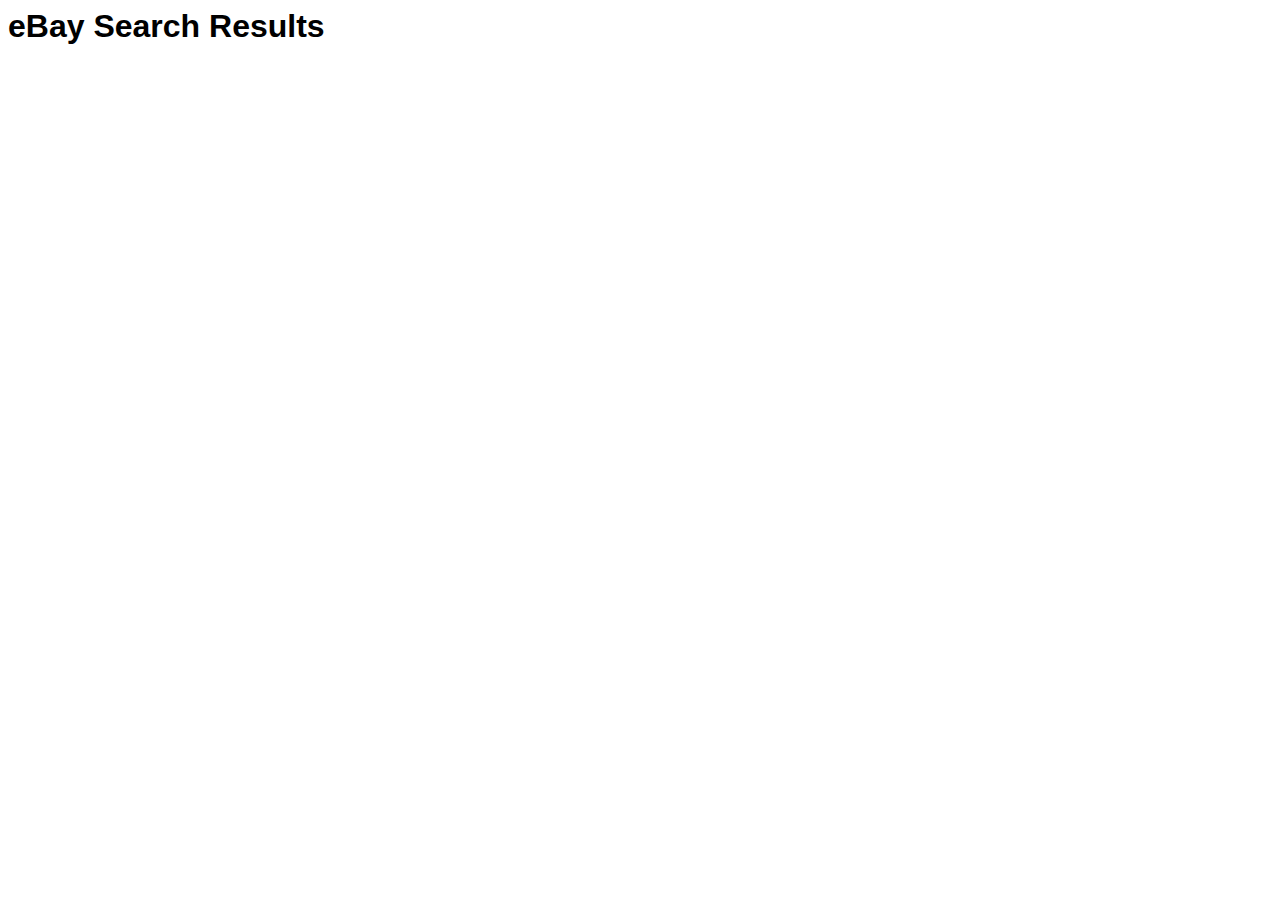
<file: ebayTes.html>
<html>
<head>
    <title>eBay Search Results</title>
    <style type="text/css">body { font-family: arial,sans-serif;} </style>
</head>
<body>
<h1>eBay Search Results</h1>
<div id="results"></div>

<script>
    // Parse the response and build an HTML table to display search results
    function _cb_findItemsByKeywords(root) {
        var items = root.findItemsByKeywordsResponse[0].searchResult[0].item || [];
        var html = [];
        html.push('<table width="100%" border="0" cellspacing="0" cellpadding="3"><tbody>');
        for (var i = 0; i < items.length; ++i) {
            var item     = items[i];
            var title    = item.title;
            var pic      = item.galleryURL;
            var viewitem = item.viewItemURL;
            if (null != title && null != viewitem) {
                html.push('<tr><td>' + '<img src="' + pic + '" border="0">' + '</td>' +
                    '<td><a href="' + viewitem + '" target="_blank">' + title + '</a></td></tr>');
            }
        }
        html.push('</tbody></table>');
        document.getElementById("results").innerHTML = html.join("");
    }  // End _cb_findItemsByKeywords() function
    // Create a JavaScript array of the item filters you want to use in your request
    var filterarray = [
        {"name":"MaxPrice",
            "value":"25",
            "paramName":"Currency",
            "paramValue":"USD"},
        {"name":"FreeShippingOnly",
            "value":"true",
            "paramName":"",
            "paramValue":""},
        {"name":"ListingType",
            "value":["AuctionWithBIN", "FixedPrice"],
            "paramName":"",
            "paramValue":""},
    ];
    // Define global variable for the URL filter
    var urlfilter = "";

    // Generates an indexed URL snippet from the array of item filters
    function  buildURLArray() {
        // Iterate through each filter in the array
        for(var i=0; i<filterarray.length; i++) {
            //Index each item filter in filterarray
            var itemfilter = filterarray[i];
            // Iterate through each parameter in each item filter
            for(var index in itemfilter) {
                // Check to see if the paramter has a value (some don't)
                if (itemfilter[index] !== "") {
                    if (itemfilter[index] instanceof Array) {
                        for(var r=0; r<itemfilter[index].length; r++) {
                            var value = itemfilter[index][r];
                            urlfilter += "&itemFilter\(" + i + "\)." + index + "\(" + r + "\)=" + value ;
                        }
                    }
                    else {
                        urlfilter += "&itemFilter\(" + i + "\)." + index + "=" + itemfilter[index];
                    }
                }
            }
        }
    }  // End buildURLArray() function

    // Execute the function to build the URL filter
    buildURLArray(filterarray);

    // Construct the request
    // Replace MyAppID with your Production AppID
    var url = "http://svcs.ebay.com/services/search/FindingService/v1";
    url += "?OPERATION-NAME=findItemsByKeywords";
    url += "&SERVICE-VERSION=1.0.0";
    url += "&SECURITY-APPNAME=MatthewT-UCFCodin-PRD-47a96b09a-bf1d6db0";
    url += "&GLOBAL-ID=EBAY-US";
    url += "&RESPONSE-DATA-FORMAT=JSON";
    url += "&callback=_cb_findItemsByKeywords";
    url += "&REST-PAYLOAD";
    url += "&keywords=SCUBA" ;
   // url += "&keywords=scuba%diving%fins";
   // url += "&keywords=scuba%diving%buoyancy%compensators";
    url += "&paginationInput.entriesPerPage=30";
    url += urlfilter;


    // Submit the request
    s=document.createElement('script'); // create script element
    s.src= url;
    document.body.appendChild(s);

</script>

</body>
</html>
</file>
<file: BetterWeather-Stand-alone-v1.4/Documentation/css/document.css>
/* -----------------------------------------------------------------------------
 * Affix
 * -------------------------------------------------------------------------- */
.body {
  position: relative;
}
.affix {
	position: static;
}

@media (min-width: 992px) {
	.affix {
	  width: 213px;
	  position: fixed;
	  top: 0;
	}

	.affix-bottom {
	  width: inherit;
	  position: absolute;
	  top: auto;
	  bottom: 200px;
	}

	.affix-top {}
}

@media (min-width: 1200px) {
	.affix { width: 263px; }
}

#sidebar {
	padding: 30px 0;
}

pre,.alert {
    border-radius: 2px !important;
}

/* -----------------------------------------------------------------------------
 * Nav
 * -------------------------------------------------------------------------- */
.bs-sidenav ul {
	font-size: 0.9em;
	margin-left: 20px;
	display: none;
}

.bs-sidenav a {
	text-transform: capitalize;
	font-size: 14px;
    color: #353535;
}

.bs-sidenav .active > a {
	font-weight: bold;
}

.bs-sidenav .active ul {
	display: block;
}

.nav>li>a {
	padding: 5px 10px;
}

/* -----------------------------------------------------------------------------
 * Jumbotron
 * -------------------------------------------------------------------------- */
.header {
	background-color: #000;
}

.header-container {
	padding: 60px 30px;
}

/* -----------------------------------------------------------------------------
 * Document
 * -------------------------------------------------------------------------- */
 body { line-height: 1.6em; }
.page-header { border-bottom: 2px solid #F0F0F0;; margin-bottom: 30px; margin-top: 0; }
.page-header h1 { font-size: 1.8em; font-weight: bold; margin-top: 0;}
.page-header h3 { font-weight: normal; }

.doc-section + .doc-section { margin-top: 60px; }
.doc-section li { margin-top: 10px; }
.doc-section img {
	margin: 15px 0;
	padding: 5px;
	border: 2px solid #ddd;
	max-width: 100%;
}
.doc-section table img {
    margin: 0;
    border: none;
}

h3{
    font-size: 20px;
}
h3 + * { margin-top: 20px; }
hr {
	margin-top: 30px;
	margin-bottom: 30px;
	border: 0;
	border-top: 1px solid #ddd;
}

footer {
	margin: 60px 0;
	padding-top: 30px;
	border-top: 1px solid #ddd;
}

body{
    background-color: #E7E7E7;
}

.doc-section{
    margin-bottom: 30px;
    background-color: #fff;
    -moz-box-shadow: 0 1px 2px #adadad;
    -webkit-box-shadow: 0 1px 2px #adadad;
    box-shadow: 0 1px 2px #adadad;
    padding: 35px;
}

.better-studio-logo{
    display: inline-block;
    /*position: fixed;*/
    bottom: 20px;
    width: 100%;
    height: 140px;
    background: url(../img/BetterStudio-Logo.png) no-repeat center top;
    text-indent: -9999px;
    overflow: hidden;
    padding-top: 20px;
    margin-top: 20px;
    border-top: 1px solid #f8f8f8;
}

#sidebar{
    background-color: #fff;
    -moz-box-shadow: 0 1px 2px #adadad;
    -webkit-box-shadow: 0 1px 2px #adadad;
    box-shadow: 0 1px 2px #adadad;
    padding: 10px 10px 15px;
    margin-top: 50px;

    /*padding: 50px;*/
}
.first-section{
    margin-top: 50px;

}
#sidebar .theme-link{
    padding: 10px;
    border-bottom: 1px solid #eee;
}
#sidebar .theme-link a{
    color: #353535;
    font-weight: bold;
}

#sidebar .theme-link .version{
    margin-left: 10px;
    font-size: 12px;
    color: #dbdbdb;
}


.highlight-text {
    padding: 2px 4px;
    font-size: 90%;
    color: #c7254e;
    white-space: nowrap;
    background-color: #f9f2f4;
    border-radius: 4px;
}

.better-weather-examples{
    margin: 50px 0 0;
}
.better-weather-examples .better-weather{
    margin-bottom: 29px;
}

.container{
    background: url(../img/bg-pattern.png) no-repeat top right ;
}
.logo-col{
    padding: 90px 0 0;
    text-align: center;
}

.logo a{
    display: inline-block;
    background: url(../img/BetterWeather-logo.png) no-repeat ;
    width: 145px;
    height: 174px;
    text-indent: -9999px;
    overflow: hidden;
}

.container{
}
</file>
<file: BetterWeather-Stand-alone-v1.4/Documentation/css/github.css>
/**
 * GitHub theme
 *
 * @author Craig Campbell
 * @version 1.0.4
 */
pre {
    border: 1px solid #ccc;
    word-wrap: break-word;
    padding: 6px 10px;
    line-height: 19px;
    margin-bottom: 20px;
}

code {
    border: 1px solid #eaeaea;
    margin: 0px 2px;
    padding: 0px 5px;
    font-size: 12px;
}

pre code {
    border: 0px;
    padding: 0px;
    margin: 0px;
    -moz-border-radius: 0px;
    -webkit-border-radius: 0px;
    border-radius: 0px;
}
pre code .close{
    font-size: 13px;
    float: none;
}

pre, code {
    font-family: Consolas, 'Liberation Mono', Courier, monospace;
    color: #333;
    background: #f8f8f8;
    -moz-border-radius: 3px;
    -webkit-border-radius: 3px;
    border-radius: 3px;
}

pre, pre code {
    font-size: 13px;
}

pre .comment {
    color: #998;
}

pre .support {
    color: #0086B3;
}

pre .tag, pre .tag-name {
    color: navy;
}

pre .keyword, pre .css-property, pre .vendor-prefix, pre .sass, pre .class, pre .id, pre .css-value, pre .entity.function, pre .storage.function {
    font-weight: bold;
}

pre .css-property, pre .css-value, pre .vendor-prefix, pre .support.namespace {
    color: #333;
}

pre .constant.numeric, pre .keyword.unit, pre .hex-color {
    font-weight: normal;
    color: #099;
}

pre .entity.class {
    color: #458;
}

pre .entity.id, pre .entity.function {
    color: #900;
}

pre .attribute, pre .variable {
    color: teal;
}

pre .string, pre .support.value  {
    font-weight: normal;
    color: #d14;
}

pre .regexp {
    color: #009926;
}
</file>
<file: BetterWeather-Stand-alone-v1.4/better-weather/css/bw-style.min.css>
/*!
 * BetterWeather - v1.4
 * Author: BetterStudio (http://themeforest.net/user/Better-Studio)
 * @license BetterStudio
 */@font-face{font-family:weather;src:url(../font/weathericons-regular-webfont.eot);src:url(../font/weathericons-regular-webfont.eot?#iefix) format("embedded-opentype"),url(../font/weathericons-regular-webfont.woff) format("woff"),url(../font/weathericons-regular-webfont.ttf) format("truetype"),url(../font/weathericons-regular-webfont.svg#weathericons-regular-webfontRg) format("svg");font-weight:400;font-style:normal}[class^=wi-],[class*=" wi-"]{font-family:weather;font-weight:400;font-style:normal;text-decoration:inherit;text-transform:none;-webkit-font-smoothing:antialiased;*margin-right:.3em}[class^=wi-]:before,[class*=" wi-"]:before{text-decoration:inherit;display:inline-block;speak:none}.wi-day-cloudy-gusts:before{content:"\f000"}.wi-day-cloudy-windy:before{content:"\f001"}.wi-day-cloudy:before{content:"\f002"}.wi-day-fog:before{content:"\f003"}.wi-day-hail:before{content:"\f004"}.wi-day-lightning:before{content:"\f005"}.wi-day-rain-mix:before{content:"\f006"}.wi-day-rain-wind:before{content:"\f007"}.wi-day-rain:before{content:"\f008"}.wi-day-showers:before{content:"\f009"}.wi-day-snow:before{content:"\f00a"}.wi-day-sprinkle:before{content:"\f00b"}.wi-day-sunny-overcast:before{content:"\f00c"}.wi-day-sunny:before{content:"\f00d"}.wi-day-storm-showers:before{content:"\f00e"}.wi-day-thunderstorm:before{content:"\f010"}.wi-cloudy-gusts:before{content:"\f011"}.wi-cloudy-windy:before{content:"\f012"}.wi-cloudy:before{content:"\f013"}.wi-fog:before{content:"\f014"}.wi-hail:before{content:"\f015"}.wi-lightning:before{content:"\f016"}.wi-rain-mix:before{content:"\f017"}.wi-rain-wind:before{content:"\f018"}.wi-rain:before{content:"\f019"}.wi-showers:before{content:"\f01a"}.wi-snow:before{content:"\f01b"}.wi-sprinkle:before{content:"\f01c"}.wi-storm-showers:before{content:"\f01d"}.wi-thunderstorm:before{content:"\f01e"}.wi-windy:before{content:"\f021"}.wi-night-alt-cloudy-gusts:before{content:"\f022"}.wi-night-alt-cloudy-windy:before{content:"\f023"}.wi-night-alt-hail:before{content:"\f024"}.wi-night-alt-lightning:before{content:"\f025"}.wi-night-alt-rain-mix:before{content:"\f026"}.wi-night-alt-rain-wind:before{content:"\f027"}.wi-night-alt-rain:before{content:"\f028"}.wi-night-alt-showers:before{content:"\f029"}.wi-night-alt-snow:before{content:"\f02a"}.wi-night-alt-sprinkle:before{content:"\f02b"}.wi-night-alt-storm-showers:before{content:"\f02c"}.wi-night-alt-thunderstorm:before{content:"\f02d"}.wi-night-clear:before{content:"\f02e"}.wi-night-cloudy-gusts:before{content:"\f02f"}.wi-night-cloudy-windy:before{content:"\f030"}.wi-night-cloudy:before{content:"\f031"}.wi-night-hail:before{content:"\f032"}.wi-night-lightning:before{content:"\f033"}.wi-night-rain-mix:before{content:"\f034"}.wi-night-rain-wind:before{content:"\f035"}.wi-night-rain:before{content:"\f036"}.wi-night-showers:before{content:"\f037"}.wi-night-snow:before{content:"\f038"}.wi-night-sprinkle:before{content:"\f039"}.wi-night-storm-showers:before{content:"\f03a"}.wi-night-thunderstorm:before{content:"\f03b"}.wi-celcius:before{content:"\f03c"}.wi-cloud-down:before{content:"\f03d"}.wi-cloud-refresh:before{content:"\f03e"}.wi-cloud-up:before{content:"\f040"}.wi-cloud:before{content:"\f041"}.wi-degrees:before{content:"\f042"}.wi-down-left:before{content:"\f043"}.wi-down:before{content:"\f044"}.wi-fahrenheit:before{content:"\f045"}.wi-horizon-alt:before{content:"\f046"}.wi-horizon:before{content:"\f047"}.wi-left:before{content:"\f048"}.wi-lightning:before{content:"\f016"}.wi-night-fog:before{content:"\f04a"}.wi-refresh-alt:before{content:"\f04b"}.wi-refresh:before{content:"\f04c"}.wi-right:before{content:"\f04d"}.wi-sprinkles:before{content:"\f04e"}.wi-strong-wind:before{content:"\f050"}.wi-sunrise:before{content:"\f051"}.wi-sunset:before{content:"\f052"}.wi-thermometer-exterior:before{content:"\f053"}.wi-thermometer-internal:before{content:"\f054"}.wi-thermometer:before{content:"\f055"}.wi-tornado:before{content:"\f056"}.wi-up-right:before{content:"\f057"}.wi-up:before{content:"\f058"}.wi-wind-east:before{content:"\f059"}.wi-wind-north-east:before{content:"\f05a"}.wi-wind-north-west:before{content:"\f05b"}.wi-wind-north:before{content:"\f05c"}.wi-wind-south-east:before{content:"\f05d"}.wi-wind-south-west:before{content:"\f05e"}.wi-wind-south:before{content:"\f060"}.wi-wind-west:before{content:"\f061"}.better-weather{color:#ffffff;background-color:#e0e0e0;-moz-text-shadow:0 1px 0 rgba(0,0,0,0.75);-webkit-text-shadow:0 1px 0 rgba(0,0,0,0.75);text-shadow:0 1px 0 rgba(0,0,0,0.75);position:relative;font-family:MyriadPro-Regular, 'Myriad Pro Regular', MyriadPro, 'Myriad Pro', Helvetica, Arial, sans-serif}.better-weather *{padding:0;margin:0;-webkit-box-sizing:border-box !important;-moz-box-sizing:border-box !important;box-sizing:border-box !important}.better-weather p{line-height:normal;font-size:13px}.better-weather .bw-loader{display:inline-block;width:20px;height:20px;border-radius:50%;border:2px solid #FFF;box-shadow:0 1px 0 rgba(0,0,0,0.75);position:absolute;top:50%;margin-top:-11px;left:50%;margin-left:-10px}.better-weather .bw-loader:before,.bw-loader:after{content:'';position:absolute;bottom:8px;left:7px;width:2px;height:7px;box-sizing:border-box;border:1px solid #FFF;transform-origin:50% 100%;-webkit-transform-origin:50% 100%;-webkit-animation:clock .9s linear infinite;animation:clock .9s linear infinite}.better-weather .bw-loader:after{height:5px;animation-duration:4s;-webkit-animation-duration:5s}@-webkit-keyframes clock{from{-webkit-transform:rotate(0)}to{-webkit-transform:rotate(360deg)}}.better-weather .bw-error{text-align:center;padding:18px 10px 10px;width:100%;height:85px;position:absolute;top:50%;margin-top:-44px;font-size:13px}.better-weather .bw-error[max-width~="100px"]{padding:10px 5px}.better-weather .bw-error[max-width~="100px"] .bw-error-title{font-size:12px;font-weight:normal;overflow:hidden}.better-weather .bw-error .bw-error-sign{font-size:29px;line-height:30px}.better-weather .bw-error .bw-error-title{font-weight:bold}.better-weather .bw_date-loc{position:absolute;top:20px;left:0;width:100%;font-size:15px;text-align:center}.better-weather .bw_date-loc .bw_separator{margin:0 7px}.better-weather .bw_summary{position:absolute;top:90px;left:0;width:100%}.better-weather .bw_summary p{font-size:13px;color:inherit}.better-weather .bw_degree{position:absolute;top:206px;left:0;height:60px;width:100%;line-height:60px}.better-weather .bw_degree p{font-size:60px;font-family:MyriadPro-Regular, 'Myriad Pro Regular', MyriadPro, 'Myriad Pro', Helvetica, Arial, sans-serif;line-height:normal;color:inherit;text-align:center}.better-weather .bw_down-degree,.better-weather .bw_up-degree{position:absolute;bottom:5px;left:22px;font-size:14px;line-height:20px;display:inline-block}.better-weather .bw_down-degree{left:70px}.better-weather .bw_currently .bw_up-degree:before,.better-weather .bw_currently .bw_down-degree:before{font-family:weather;font-weight:normal;font-style:normal;text-decoration:inherit;text-transform:none;-webkit-font-smoothing:antialiased;content:"\f044";margin-right:2px;font-size:20px;line-height:20px;vertical-align:middle;position:absolute;left:-10px;top:50%;margin-top:-11px}.better-weather .bw_currently .bw_up-degree:before{content:"\f058"}.better-weather .bw_days{background-color:rgba(255,255,255,0.24)}.better-weather .bw_days ul{margin:0;padding:0;list-style:none}.better-weather .bw_days ul li{padding:0;margin:0;float:left;border:none}.better-weather .bw_days ul li p,.better-weather .bw_days ul li{color:inherit;margin:0}.better-weather .bw_days li .bw_icon-container{margin:0}.better-weather .bw_days li:after,.better-weather .bw_days li:before{display:none}.better-weather.style-normal .bw_currently{text-align:center}.better-weather.style-modern .bw_degree{position:absolute;top:219px;left:0;height:60px;width:100%;line-height:60px;padding-left:6px}.better-weather.style-modern .bw_summary{position:absolute;top:214px;left:inherit;width:100%;right:10px;text-align:right}.better-weather[max-width~="2000px"]{height:85px}.better-weather[max-width~="2000px"] .bw_summary{top:15px;width:130px;right:inherit;left:20px;text-align:center}.better-weather[max-width~="2000px"] .bw_summary .bw_icon{font-size:25px}.better-weather[max-width~="2000px"] .bw_summary p{font-size:12px;line-height:14px;white-space:nowrap;overflow:hidden;text-overflow:ellipsis}.better-weather[max-width~="2000px"] .bw_down-degree,.better-weather[max-width~="2000px"] .bw_up-degree{left:330px;bottom:inherit;top:20px;font-size:12px}.better-weather[max-width~="2000px"] .bw_down-degree{top:50px}.better-weather[max-width~="2000px"] .bw_down-degree:before,.better-weather[max-width~="2000px"] .bw_up-degree:before{font-size:16px}.better-weather[max-width~="2000px"] .bw_degree{top:18px;width:120px;left:210px}.better-weather.unit-showed[max-width~="2000px"] .bw_degree{left:150px}.better-weather[max-width~="2000px"] .bw_degree p{font-size:50px}.better-weather[max-width~="2000px"] .bw_date-loc{top:32px;left:inherit;width:210px;right:0}.better-weather.have-next-days[max-width~="2000px"] .bw_date-loc{right:200px}.better-weather[max-width~="2000px"] .bw_days{height:85px;padding:14px 0;width:200px;position:absolute;right:0;top:0}.better-weather[max-width~="2000px"] .bw_days li{margin:0;line-height:15px;font-size:12px;text-align:center;width:25%}.better-weather[max-width~="2000px"] .bw_days li p{line-height:15px;font-size:12px;text-align:center}.better-weather[max-width~="2000px"] .bw_days li .bw_icon-container{margin:10px 0;display:inline-block}.better-weather[max-width~="2000px"] .bw_days li .bw_icon-container .bw_icon{font-size:14px}.better-weather[max-width~="2000px"] .bw_days li .bw_day-title{margin-top:7px}.better-weather.style-modern[max-width~="970px"] .bw_degree{left:180px}.better-weather.style-modern[max-width~="970px"] .bw_down-degree,.better-weather.style-modern[max-width~="970px"] .bw_up-degree{left:300px}.better-weather.style-modern[max-width~="830px"] .bw_degree{left:150px}.better-weather.style-modern[max-width~="830px"] .bw_down-degree,.better-weather.style-modern[max-width~="830px"] .bw_up-degree{left:270px}.better-weather.style-modern.unit-showed[max-width~="830px"] .bw_down-degree,.better-weather.style-modern.unit-showed[max-width~="830px"] .bw_up-degree{left:290px}.better-weather.style-modern.have-next-days[max-width~="650px"] .bw_date-loc{display:none}.better-weather[max-width~="550px"] .bw_summary{width:80px}.better-weather.style-modern[max-width~="550px"] .bw_date-loc{width:150px}.better-weather.style-modern.have-next-days[max-width~="550px"] .bw_degree{left:110px}.better-weather.style-modern.have-next-days[max-width~="550px"] .bw_down-degree,.better-weather.style-modern.have-next-days[max-width~="550px"] .bw_up-degree{left:240px}.better-weather[max-width~="400px"],.better-weather[max-width~="400px"]{height:300px !important}.better-weather.style-normal[max-width~="400px"],.better-weather.style-modern[max-width~="400px"]{height:300px}.better-weather.style-modern.have-next-days[max-width~="400px"] .bw_date-loc,.better-weather.style-normal.have-next-days[max-width~="400px"] .bw_date-loc,.better-weather.style-normal[max-width~="400px"] .bw_date-loc,.better-weather.style-modern[max-width~="400px"] .bw_date-loc{top:20px;right:inherit;left:0;width:100%;text-align:center;display:block}.better-weather.style-normal[max-width~="400px"] .bw_summary{position:absolute;top:100px;left:0;width:100%}.better-weather.style-modern[max-width~="400px"] .bw_summary{top:inherit;bottom:7px;right:0;left:inherit;text-align:center;width:auto;padding-right:11px}.better-weather.style-normal.have-next-days[max-width~="400px"] .bw_summary p,.better-weather.style-normal[max-width~="400px"] .bw_summary p,.better-weather.style-modern.have-next-days[max-width~="400px"] .bw_summary p,.better-weather.style-modern[max-width~="400px"] .bw_summary p{font-size:13px}.better-weather[max-width~="400px"] .bw_summary .bw_icon{font-size:44px !important}.better-weather.style-normal.have-next-days[max-width~="400px"] .bw_degree,.better-weather.style-modern.have-next-days[max-width~="400px"] .bw_degree,.better-weather.style-normal[max-width~="400px"] .bw_degree,.better-weather.style-modern[max-width~="400px"] .bw_degree{top:210px;left:0;right:inherit;height:60px;width:100px;line-height:60px}.better-weather.style-normal.have-next-days[max-width~="400px"] .bw_degree,.better-weather.style-normal[max-width~="400px"] .bw_degree{width:100%}.better-weather[max-width~="400px"] .bw_degree p{font-size:50px !important}.better-weather[max-width~="400px"] .bw_down-degree,.better-weather[max-width~="400px"] .bw_up-degree{position:absolute !important;bottom:5px !important;left:22px !important;right:inherit !important;top:inherit !important;font-size:14px !important;line-height:20px !important}.better-weather[max-width~="400px"] .bw_down-degree{left:70px !important;top:inherit !important;bottom:5px !important}.better-weather.style-normal.have-next-days[max-width~="400px"] .bw_up-degree,.better-weather.style-modern.have-next-days[max-width~="400px"] .bw_up-degree,.better-weather.style-normal[max-width~="400px"] .bw_up-degree,.better-weather.style-modern[max-width~="400px"] .bw_up-degree{left:22px}.better-weather.have-next-days[max-width~="400px"]{height:385px !important}.better-weather.have-next-days[max-width~="400px"] .bw_currently{height:300px !important;margin-bottom:150px !important;position:relative  !important}.better-weather[max-width~="400px"] .bw_days{height:85px;padding:14px 0;width:100%;top:inherit;right:inherit;left:0;bottom:0}.better-weather[max-width~="400px"] .bw_days li{margin:0;width:25%}.better-weather.style-normal[max-width~="300px"] .bw_summary{top:100px}.better-weather.style-modern[max-width~="170px"]{height:300px}.better-weather.style-modern.have-next-days[max-width~="170px"] .bw_degree,.better-weather.style-modern[max-width~="170px"] .bw_degree{top:227px;width:60px;text-align:left}.better-weather.style-normal[max-width~="170px"] .bw_summary{top:125px}.better-weather.style-normal[max-width~="170px"] .bw_degree p{font-size:36px}.better-weather.style-normal[max-width~="170px"] .bw_date-loc,.better-weather.style-modern[max-width~="170px"] .bw_date-loc{font-size:13px}.better-weather[max-width~="170px"] .bw_date-loc span{display:block !important;margin-bottom:5px !important}.better-weather[max-width~="170px"] .bw_date-loc span.bw_separator{display:none !important}.better-weather.style-modern[max-width~="170px"] .bw_summary p{display:none}.better-weather[max-width~="170px"] .bw_up-degree,.better-weather[max-width~="170px"] .bw_down-degree{font-size:11px !important}.better-weather[max-width~="170px"] .bw_down-degree{left:54px !important}.better-weather[max-width~="170px"] .bw_up-degree:before,.better-weather[max-width~="170px"] .bw_down-degree:before{font-size:15px !important}.better-weather.style-modern[max-width~="170px"] .bw_summary{top:245px !important}.better-weather[max-width~="170px"] .bw_summary .bw_icon{font-size:34px !important}.better-weather[max-width~="170px"] .bw_degree p{font-size:30px !important}.better-weather[max-width~="100px"]{height:300px !important}.better-weather[max-width~="100px"] .bw_date-loc{top:20px !important;font-size:11px !important}.better-weather[max-width~="100px"] .bw_date-loc span{display:none !important;text-align:center !important}.better-weather[max-width~="100px"] .bw_date-loc span.bw_location{display:block !important}.better-weather.style-modern[max-width~="100px"] .bw_summary,.better-weather[max-width~="100px"] .bw_summary{padding:0 !important;top:128px !important;right:inherit !important;left:0 !important;text-align:center !important;width:100% !important}.better-weather[max-width~="100px"] .bw_summary .bw_icon{font-size:32px !important}.better-weather[max-width~="100px"] .bw_summary p{display:none !important}.better-weather[max-width~="100px"] .bw_degree{padding:0 5px !important;top:240px !important;text-align:center !important;width:100% !important}.better-weather[max-width~="100px"] .bw_degree p{font-size:14px !important;text-align:center !important}.better-weather[max-width~="100px"] .bw_up-degree,.better-weather[max-width~="100px"] .bw_down-degree{display:none !important}.better-weather.have-next-days[max-width~="100px"]{height:540px !important}.better-weather.have-next-days[max-width~="100px"] .bw_days{height:240px !important}.better-weather[max-width~="100px"] .bw_days li{margin:0 0 !important;width:100% !important;float:none !important}.better-weather[max-width~="100px"] .bw_days li .bw_day-title{margin-top:0 !important}.better-weather[max-width~="50px"] .bw_summary .bw_icon{font-size:16px !important}.better-weather.with-natural-background.state-clear-day{background:url(../img/clear-day.jpg) no-repeat 0 0 #599ad0}.better-weather.with-natural-background.state-clear-day .bw_days{background-color:#5a9bd5;background-color:rgba(98,160,219,0.7)}.better-weather.with-natural-background.state-clear-night{background:url(../img/clear-night.jpg) no-repeat 0 0 #252a26}.better-weather.with-natural-background.state-clear-night .bw_days{background-color:#353535;background-color:rgba(255,255,255,0.1)}.better-weather.with-natural-background.state-rain{background:url(../img/rain.jpg) no-repeat 0px -230px #3b4963}.better-weather.with-natural-background.state-rain .bw_days{background-color:#2A394E;background-color:rgba(42,57,78,0.58)}.better-weather.with-natural-background.state-rain[max-width~="1170px"]{background-position:0px -230px}.better-weather.with-natural-background.state-rain[max-width~="400px"]{background-position:0 0}.better-weather.with-natural-background.state-snow{background:url(../img/snow.jpg) 0 0 #607592}.better-weather.with-natural-background.state-snow .bw_days{background-color:#2A394E;background-color:rgba(42,57,78,0.58)}.better-weather.with-natural-background.state-snow[max-width~="1170px"]{background-position:0px -318px}.better-weather.with-natural-background.state-snow[max-width~="400px"]{background-position:-10px -180px}.better-weather.with-natural-background.state-snow.have-next-days[max-width~="400px"]{background-position:-10px -150px}.better-weather.with-natural-background.state-snow.have-next-days[max-width~="100px"]{background-position:-240px -0px}.better-weather.with-natural-background.state-sleet{background:url(../img/rain.jpg) 0 0 #607592}.better-weather.with-natural-background.state-sleet .bw_days{background-color:#2A394E;background-color:rgba(42,57,78,0.58)}.better-weather.with-natural-background.state-sleet[max-width~="1170px"]{background-position:0px -230px}.better-weather.with-natural-background.state-sleet[max-width~="400px"]{background-position:0 0}.better-weather.with-natural-background.state-wind{background:url(../img/rain.jpg) 0 0 #607592}.better-weather.with-natural-background.state-wind .bw_days{background-color:#2A394E;background-color:rgba(42,57,78,0.58)}.better-weather.with-natural-background.state-wind[max-width~="1170px"]{background-position:0px -230px}.better-weather.with-natural-background.state-wind[max-width~="400px"]{background-position:0 0}.better-weather.with-natural-background.state-fog{background:url(../img/fog.jpg) 0 0px #47456e}.better-weather.with-natural-background.state-fog .bw_days{background-color:#DADADA;background-color:rgba(151,151,151,0.4)}.better-weather.with-natural-background.state-fog[max-width~="2000px"] .bw_date-loc{color:#CECECE}.better-weather.with-natural-background.state-fog[max-width~="900px"] .bw_date-loc{color:#fff}.better-weather.with-natural-background.state-fog[max-width~="970px"]{background-position:0px -257px}.better-weather.with-natural-background.state-fog[max-width~="830px"]{background-position:0px -257px}.better-weather.with-natural-background.state-fog[max-width~="650px"]{background-position:0px -257px}.better-weather.with-natural-background.state-fog[max-width~="550px"]{background-position:0px -257px}.better-weather.with-natural-background.state-fog[max-width~="400px"]{background-position:-536px -153px}.better-weather.with-natural-background.state-fog[max-width~="170px"]{background-position:-700px -153px}.better-weather.with-natural-background.state-fog[max-width~="100px"]{background-position:-570px 0px !important}.better-weather.with-natural-background.state-thunderstorm{background:url(../img/thunderstorm.jpg) 0 -290px #47456e}.better-weather.with-natural-background.state-thunderstorm .bw_days{background-color:#47456e;background-color:rgba(71,69,110,0.85)}.better-weather.with-natural-background.state-thunderstorm[max-width~="970px"]{background-position:-160px -287px}.better-weather.have-next-days.with-natural-background.state-thunderstorm[max-width~="970px"]{background-position:-200px -287px}.better-weather.with-natural-background.state-thunderstorm[max-width~="830px"]{background-position:-330px -370px !important}.better-weather.with-natural-background.state-thunderstorm[max-width~="650px"]{background-position:-360px -305px !important}.better-weather.with-natural-background.state-thunderstorm[max-width~="550px"]{background-position:-376px -305px !important}.better-weather.with-natural-background.state-thunderstorm.style-modern[max-width~="400px"]{background-position:-446px -153px !important}.better-weather.with-natural-background.state-thunderstorm.style-normal[max-width~="400px"]{background-position:-366px -153px !important}.better-weather.with-natural-background.state-thunderstorm.style-modern[max-width~="300px"]{background-position:-536px -153px !important}.better-weather.with-natural-background.state-thunderstorm.style-normal[max-width~="300px"]{background-position:-466px -153px !important}.better-weather.with-natural-background.state-thunderstorm.style-modern[max-width~="170px"]{background-position:-616px -153px !important}.better-weather.with-natural-background.state-thunderstorm.style-normal[max-width~="170px"]{background-position:-546px -142px !important}.better-weather.with-natural-background.state-thunderstorm.style-normal[max-width~="100px"],.better-weather.with-natural-background.state-thunderstorm.style-modern[max-width~="100px"]{background-position:-753px 0px !important}.better-weather.with-natural-background.state-cloudy{background:url(../img/cloudy.jpg) 0 0 #208aae}.better-weather.with-natural-background.state-cloudy .bw_days{background-color:#087FA7;background-color:rgba(29,117,157,0.75)}.better-weather.with-natural-background.state-cloudy[max-width~="1170px"]{background-position:0px 0px}.better-weather.with-natural-background.state-cloudy[max-width~="970px"]{background-position:-80px 0px}.better-weather.with-natural-background.state-cloudy[max-width~="830px"]{background-position:-200px 0px}.better-weather.with-natural-background.state-cloudy[max-width~="650px"]{background-position:-230px -31px}.better-weather.with-natural-background.state-cloudy[max-width~="550px"]{background-position:-370px -31px}.better-weather.with-natural-background.state-cloudy.style-modern[max-width~="400px"]{background-position:-180px -41px}.better-weather.with-natural-background.state-cloudy.style-normal[max-width~="400px"]{background-position:-260px -41px}.better-weather.with-natural-background.state-cloudy.style-modern[max-width~="400px"]{background-position:-240px -41px}.better-weather.with-natural-background.state-cloudy.style-normal[max-width~="400px"]{background-position:-200px -41px}.better-weather.with-natural-background.state-cloudy.style-modern[max-width~="300px"]{background-position:-270px -100px}.better-weather.with-natural-background.state-cloudy.style-normal[max-width~="300px"]{background-position:-250px 0px}.better-weather.with-natural-background.state-cloudy.style-normal[max-width~="170px"],.better-weather.with-natural-background.state-cloudy.style-modern[max-width~="170px"]{background-position:-280px 0px}.better-weather.with-natural-background.state-partly-cloudy-day{background:url(../img/partly-cloud.jpg) no-repeat 0 0 #1a4192}.better-weather.with-natural-background.state-partly-cloudy-day .bw_days{background-color:#225696;background-color:rgba(25,69,122,0.85)}.better-weather.with-natural-background.state-partly-cloudy-day[max-width~="1170px"]{background-position:0px -80px}.better-weather.with-natural-background.state-partly-cloudy-day[max-width~="970px"]{background-position:-140px -80px}.better-weather.with-natural-background.state-partly-cloudy-day[max-width~="830px"]{background-position:-180px -80px}.better-weather.with-natural-background.state-partly-cloudy-day[max-width~="170px"]{background-position:-340px -80px}.better-weather.with-natural-background.state-partly-cloudy-day[max-width~="100px"]{background-position:-450px 0px}.better-weather.with-natural-background.state-partly-cloudy-night{background:url(../img/partly-cloud-night.jpg) no-repeat 0 0 #0f0f0f}.better-weather.with-natural-background.state-partly-cloudy-day .bw_days{background-color:#3C3C3C;background-color:rgba(0,0,0,0.36)}.better-weather.with-natural-background.state-partly-cloudy-night[max-width~="1170px"]{background-position:0px -210px}.better-weather.with-natural-background.state-partly-cloudy-night.have-next-days[max-width~="400px"]{background-position:0px -0px}.better-weather.with-natural-background.state-sunrise{background:url(../img/sunrise.jpg) 0 0 #fd654d}.better-weather.with-natural-background.state-sunrise .bw_days{background-color:#2E2E2E;background-color:rgba(46,46,46,0.71)}.better-weather.with-natural-background.state-sunrise[max-width~="1170px"]{background-position:0px -200px}.better-weather.with-natural-background.state-sunrise[max-width~="1070px"]{background-position:-70px -200px}.better-weather.with-natural-background.state-sunrise[max-width~="970px"]{background-position:-130px -200px}.better-weather.with-natural-background.state-sunrise[max-width~="870px"]{background-position:-150px -200px}.better-weather.with-natural-background.state-sunrise[max-width~="770px"]{background-position:-200px -200px}.better-weather.with-natural-background.state-sunrise[max-width~="670px"]{background-position:-325px -200px}.better-weather.with-natural-background.state-sunrise.style-modern[max-width~="400px"]{background-position:-375px -60px}.better-weather.with-natural-background.state-sunrise.style-normal[max-width~="400px"]{background-position:-485px -40px}.better-weather.with-natural-background.state-sunrise.style-modern[max-width~="300px"]{background-position:-428px -60px}.better-weather.with-natural-background.state-sunrise.style-normal[max-width~="300px"]{background-position:-500px -40px}.better-weather.with-natural-background.state-sunrise.style-modern[max-width~="170px"]{background-position:-497px -60px}.better-weather.with-natural-background.state-sunrise.style-normal[max-width~="170px"]{background-position:-484px -40px}.better-weather.with-natural-background.state-sunrise.have-next-days[max-width~="100px"]{background-position:-535px 0px !important}.better-weather.with-natural-background.state-sunrise[max-width~="100px"]{background-position:-535px -60px !important}.better-weather.with-natural-background.state-sunset{background:url(../img/sunset-wide.jpg) no-repeat 0 0 #0f0f0f}.better-weather.with-natural-background.state-sunset .bw_days{background-color:#c54e24;background-color:rgba(61,61,61,0.85)}.better-weather.with-natural-background.state-sunset[max-width~="1170px"]{background-position:0px -116px;background-color:#c54e24}.better-weather.with-natural-background.state-sunset[max-width~="1070px"]{background-position:-90px -116px}.better-weather.with-natural-background.state-sunset[max-width~="970px"]{background-position:-160px -116px}.better-weather.with-natural-background.state-sunset[max-width~="870px"]{background-position:-230px -116px}.better-weather.with-natural-background.state-sunset[max-width~="770px"]{background-position:-280px -116px}.better-weather.with-natural-background.state-sunset[max-width~="670px"]{background-position:-351px -111px}.better-weather.with-natural-background.state-sunset[max-width~="570px"]{background-position:-463px -116px}.better-weather.with-natural-background.state-sunset[max-width~="470px"]{background-position:-463px -116px}.better-weather.with-natural-background.state-sunset.have-next-days[max-width~="470px"]{background-position:-499px -116px}.better-weather.with-natural-background.state-sunset[max-width~="400px"]{background:url(../img/sunset.jpg) -550px -180px #c54e24 !important}.better-weather.with-natural-background.state-sunset.have-next-days[max-width~="400px"]{background-position:-550px -150px !important}.better-weather.with-natural-background.state-sunset[max-width~="350px"]{background-position:-640px -180px !important}.better-weather.with-natural-background.state-sunset[max-width~="300px"]{background-position:-570px -130px !important}.better-weather.with-natural-background.state-sunset.have-next-days[max-width~="250px"]{background-position:-690px -155px !important}.better-weather.with-natural-background.state-sunset[max-width~="250px"]{background-position:-690px -195px !important}.better-weather.with-natural-background.state-sunset[max-width~="200px"]{background-position:-720px -196px !important}.better-weather.with-natural-background.state-sunset.have-next-days[max-width~="200px"]{background-position:-720px -150px !important}.better-weather.with-natural-background.state-sunset.have-next-days[max-width~="170px"]{background-position:-730px -150px !important}.better-weather.with-natural-background.state-sunset[max-width~="170px"]{background-position:-730px -196px !important}.better-weather.with-natural-background.state-sunset[max-width~="120px"]{background-position:-764px -136px !important}.better-weather.with-natural-background.state-sunset.have-next-days[max-width~="120px"]{background-position:-764px 0px !important}.better-weather-inline span,.better-weather-inline{font-family:MyriadPro-Regular, 'Myriad Pro Regular', MyriadPro, 'Myriad Pro', Helvetica, Arial, sans-serif !important}.better-weather-inline.bw_size-large:before,.better-weather-inline.bw_size-large:after{content:" ";display:table}.better-weather-inline.bw_size-large:after{clear:both}.better-weather-inline.bw_size-large .bw_icon_container{margin-right:10px;float:left}.better-weather-inline.bw_size-large .bw_icon_container .hw_static-icon{font-size:38px;line-height:38px;padding-top:14px;vertical-align:middle;display:inline-block}.better-weather-inline.bw_size-large .bw_temperature{display:block;font-size:20px;margin-top:6px}.better-weather-inline.bw_size-large .bw_summary{display:block;font-size:17px}.better-weather-inline.bw_size-medium .bw_icon_container{margin-right:10px}.better-weather-inline.bw_size-medium .bw_icon_container .bw_icon{vertical-align:middle}.better-weather-inline.bw_size-medium .bw_icon_container .hw_static-icon{display:inline-block;font-size:18px}.better-weather-inline.bw_size-medium .bw_temperature{font-size:18px;margin-right:10px}.better-weather-inline.bw_size-medium .bw_summary{font-size:18px}.better-weather-inline.bw_size-small .bw_icon_container{margin-right:10px}.better-weather-inline.bw_size-small .bw_icon_container .bw_icon{vertical-align:middle}.better-weather-inline.bw_size-small .bw_icon_container .hw_static-icon{display:inline-block;font-size:13px}.better-weather-inline.bw_size-small .bw_temperature{font-size:13px;margin-right:10px}.better-weather-inline.bw_size-small .bw_summary{font-size:13px}
</file>
